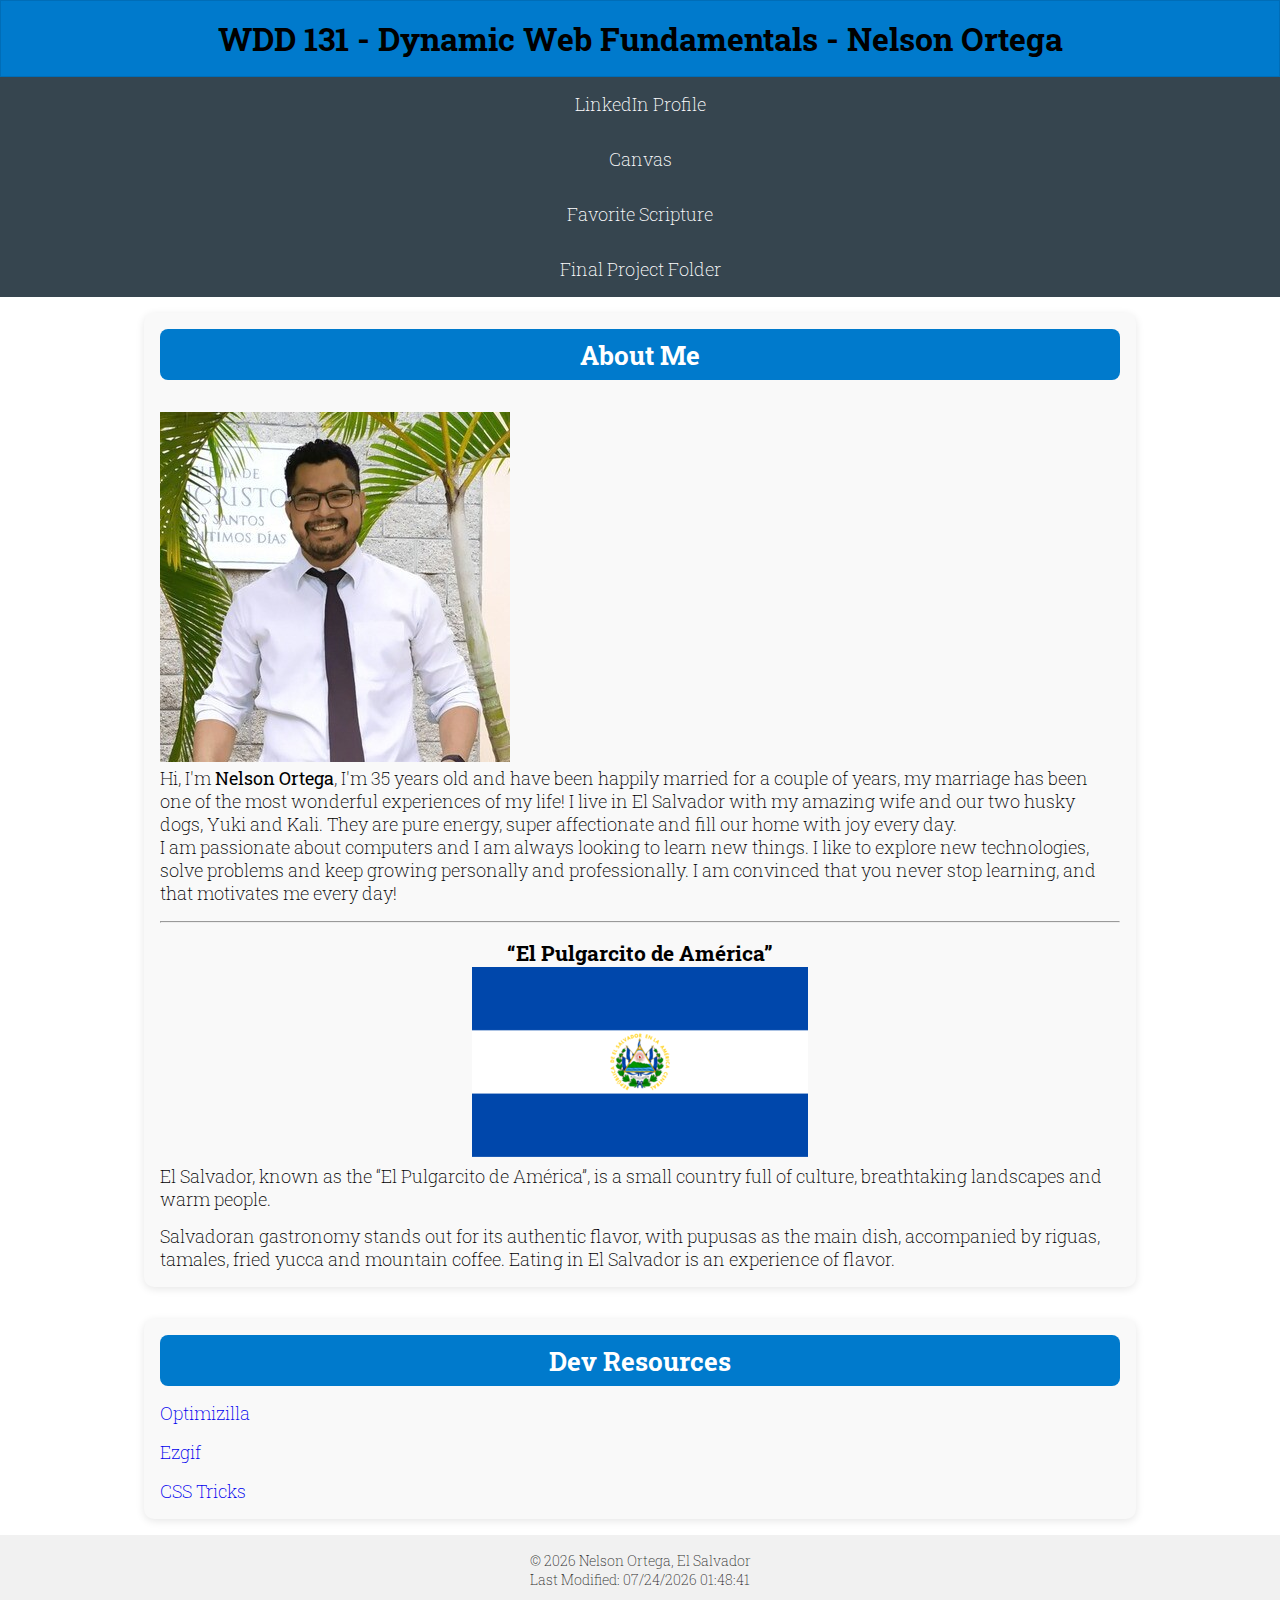
<file: index.html>
<!DOCTYPE html>
<html lang="en">

<head>
    <meta charset="UTF-8">
    <meta name="viewport" content="width=device-width, initial-scale=1.0">
    <meta name="description"
        content="WDD 131 - Dynamic Web Fundamentals by Nelson Ortega. Learn modern web development basics including HTML, CSS, and JavaScript with a practical approach at BYU–Idaho.">
    <meta name="keywords" content="HTML, CSS, WEB, WDD131" />
    <meta name="author" content="Nelson Ortega">
    <title>WDD 131 - Dynamic Web Fundamentals - Nelson Ortega</title>
    <link rel="preconnect" href="https://fonts.googleapis.com">
    <link rel="preconnect" href="https://fonts.gstatic.com" crossorigin>
    <link href="https://fonts.googleapis.com/css2?family=Roboto+Slab:wght@100..900&display=swap" rel="stylesheet">
    <link rel="stylesheet" href="styles/base.css">
</head>

<body>
    <header>
        <h1>WDD 131 - Dynamic Web Fundamentals - Nelson Ortega</h1>
        <nav>
            <ul>
                <li><a href="https://www.linkedin.com/in/drnodev/" target="_blank">LinkedIn Profile</a></li>
                <li><a href="https://byupw.instructure.com/" target="_blank">Canvas</a></li>
                <li><a href="https://www.churchofjesuschrist.org/study/scriptures/ot/isa/53?lang=eng&id=p5#p5"
                        target="_blank">Favorite Scripture</a></li>
                <li><a href="#">Final Project Folder</a></li>
            </ul>
        </nav>
    </header>

    <main>
        <section class="card about">
            <h2>About Me</h2>
            <div class="me">
                <div class="d2">
                    <img src="images/me.jpg" alt="SV FLAG" height="350" width="350">
                    <div>
                        <p>Hi, I'm <strong>Nelson Ortega</strong>, I'm 35 years old and have been happily married for a couple
                            of years, my marriage has been one of the most wonderful experiences of my life! I live in El
                            Salvador with my amazing wife and our two husky dogs, Yuki and Kali. They are pure energy, super
                            affectionate and fill our home with joy every day.</p>
        
                            <p>I am passionate about computers and I am always looking to learn new things. I like to explore new
                                technologies, solve problems and keep growing personally and professionally. I am convinced that you
                                never stop learning, and that motivates me every day!</p>
                    </div>
                </div>
            </div>
            <hr>
            <div class="flag">
                <h3>“El Pulgarcito de América”</h3>
                <div class="r2">
                    <img src="images/svflag.png" alt="BLUE" width="336" height="190">
                    <div class="card-content">
                        <p>El Salvador, known as the “El Pulgarcito de América”, is a small country full of culture,
                            breathtaking landscapes and warm people.</p>
                            <p>Salvadoran gastronomy stands out for its authentic flavor, with pupusas as the main dish, accompanied by riguas, tamales, fried yucca and mountain coffee. Eating in El Salvador is an experience of flavor.</p>
                    </div>
                </div>

            </div>
        </section>

        <section class="card dev">
            <h2>Dev Resources</h2>
            <ul>
                <li><a href="https://imagecompressor.com/">Optimizilla</a></li>
                <li><a href="https://ezgif.com/">Ezgif</a></li>
                <li><a href="https://css-tricks.com/">CSS Tricks</a></li>
            </ul>
        </section>
    </main>

    <footer>
        <p>
            &copy; <span id="currentyear"></span> Nelson Ortega, El Salvador
        </p>
        <p id="lastModified"></p>
    </footer>
    <script defer src="scripts/getdates.js"></script>
</body>

</html>
</file>
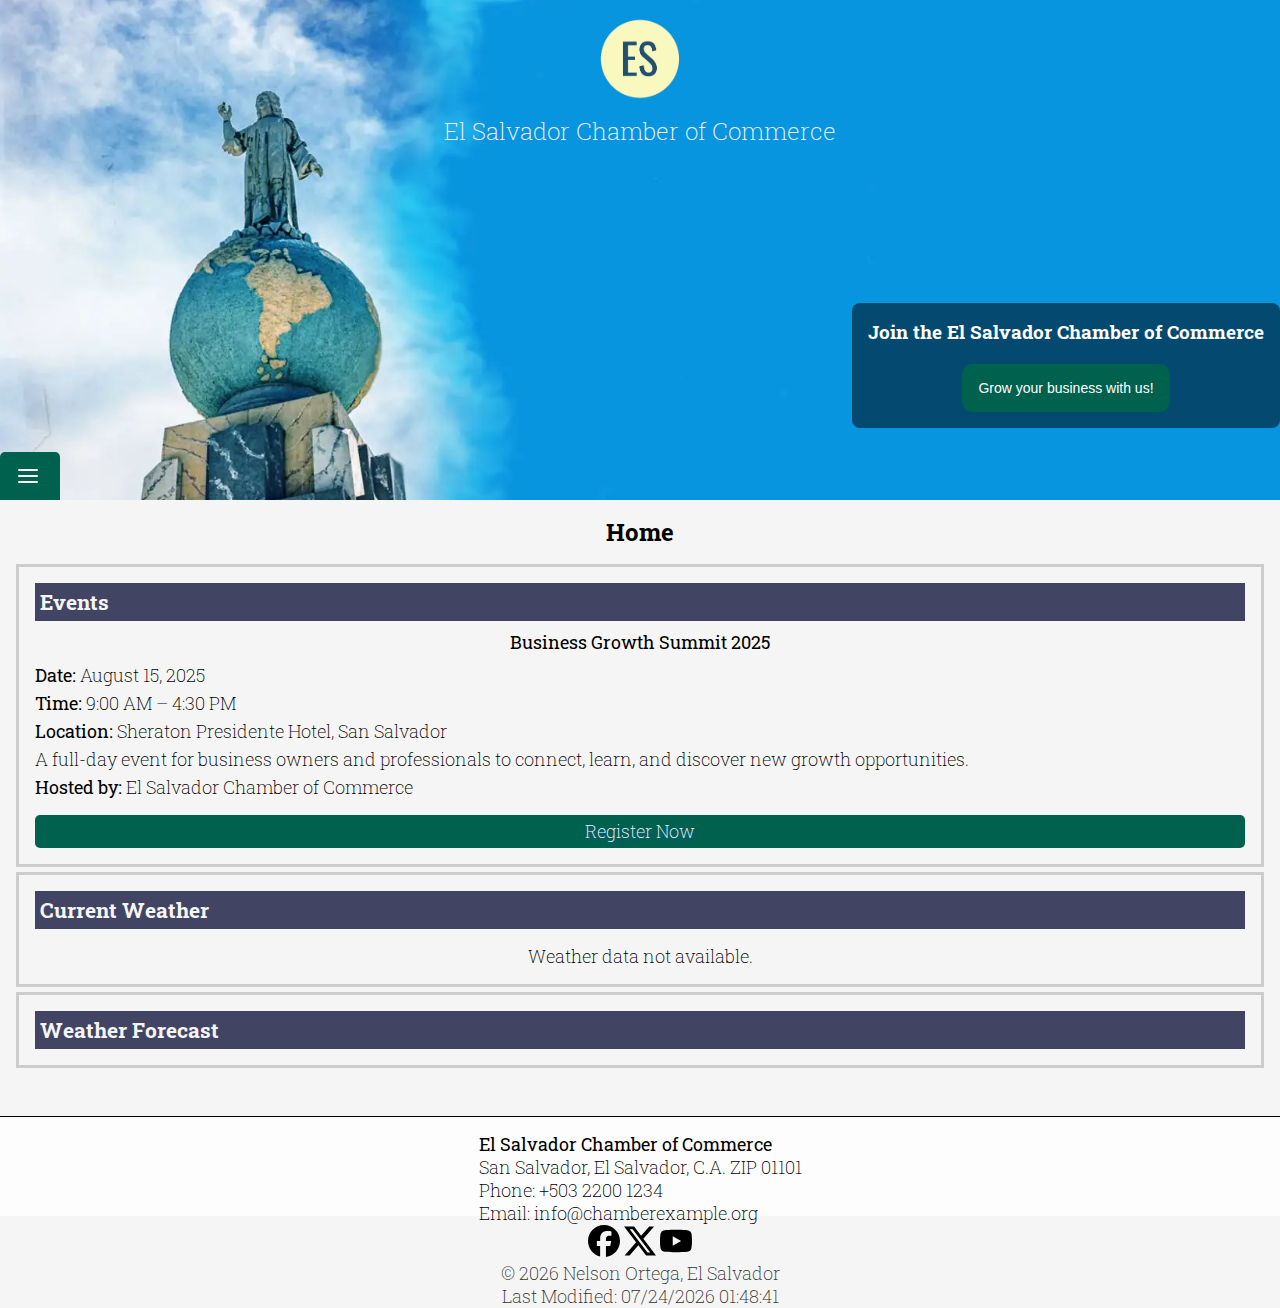
<file: chamber/index.html>
<!DOCTYPE html>
<html lang="en">
<head>
    <meta charset="UTF-8">
    <meta name="viewport" content="width=device-width, initial-scale=1.0">
    <meta name="description"    content="WDD 231: Web Frontend Development I  by Nelson Ortega. Learn modern web development basics including HTML, CSS, and JavaScript with a practical approach at BYU–Idaho.">
    <meta name="keywords"       content="HTML, CSS, WEB, WDD231" >
    <meta name="author"         content="Nelson Ortega">
    
    <meta property="og:title" content="Chamber Directory Pag" >
    <meta property="og:description" content="Chamber Directory Pag : This page provides a list of local business and other organizations that belong to the chamber of commerce." >
    <meta property="og:image" content="https://drnodev.github.io/wdd231/chamber/images/favicon/android-chrome-512x512.png" >
    <meta property="og:url" content="https://drnodev.github.io/wdd231/chamber/directory.html" >
    <meta property="og:type" content="website" >
    
    <title>Chamber Directory Page</title>
    <link rel="apple-touch-icon" sizes="180x180" href="./images/favicon/apple-touch-icon.png">
    <link rel="icon" type="image/png" sizes="32x32" href="./images/favicon/favicon-32x32.png">
    <link rel="icon" type="image/png" sizes="16x16" href="./images/favicon/favicon-16x16.png">

    <link rel="preconnect" href="https://fonts.googleapis.com">
    <link rel="preconnect" href="https://fonts.gstatic.com" crossorigin>
    <link href="https://fonts.googleapis.com/css2?family=Roboto+Slab:wght@100..900&display=swap" rel="stylesheet">

    <link rel="stylesheet" href="styles/base.css">
    <link rel="stylesheet" href="styles/large.css">
</head>
<body>
    <header class="hero">
       <div class="header-wrapper">
            <div class="logo">
                <img src="images/logo.png" width="100" alt="Chamber Logo">
            </div>
            <div class="site-brand-sm">
                El Salvador Chamber of Commerce
            </div>
            <div class="nav-container">
                <button type="button" id="menu" aria-labelledby="menu" aria-label="menu">
                    <svg viewBox="0 0 24 24" width="24" height="24" stroke="currentColor" stroke-width="2" fill="none"
                        stroke-linecap="round" stroke-linejoin="round">
                        <line x1="3" y1="12" x2="21" y2="12"></line>
                        <line x1="3" y1="6" x2="21" y2="6"></line>
                        <line x1="3" y1="18" x2="21" y2="18"></line>
                    </svg>
                </button>
            </div>
        </div>
        <div class="site-brand-lg">
            El Salvador Chamber of Commerce
        </div>
        <nav>
            <ul class="navigation">
                <li class="active"><a href="./index.html">Home</a></li>
                <li><a href="./discover.html">Discover</a></li>
                <li ><a href="./directory.html">Business Directory</a></li>
                <li><a href="./join.html">Join</a></li>
            </ul>
        </nav>
        <div class="hero-call">
            <h1>Join the El Salvador Chamber of Commerce</h1>
            <div>
                <button class="bt-call-action">Grow your business with us!</button>
            </div>
        </div>
    </header>

    <main>
        <h1>Home</h1>
        <div class="content">
          <div class="events box">
             <h3>Events</h3> 
                <strong>Business Growth Summit 2025</strong>
                <p><strong>Date:</strong> August 15, 2025</p>
                <p><strong>Time:</strong> 9:00 AM – 4:30 PM</p>
                <p><strong>Location:</strong> Sheraton Presidente Hotel, San Salvador</p>
                <p> A full-day event for business owners and professionals to connect, learn, and discover new growth opportunities.</p>
                <p><strong>Hosted by:</strong> El Salvador Chamber of Commerce</p>
                <a href="#" class="btn-register">Register Now</a>
          </div>
          <div class="weather box">
             <h3>Current Weather</h3>
             <div id="weather"></div>
          </div>
          <div class="forecast box">
             <h3>Weather Forecast</h3>
             <div id="forecast">

             </div>
          </div>
     </div>
     <div class="content">
        <div id="spotlight-members"></div>
     </div>
    </main>
     <footer>
        <div>
            <strong>El Salvador Chamber of Commerce</strong>
            <br>
            San Salvador, El Salvador, C.A. ZIP 01101<br>
            Phone: +503 2200 1234<br>
            Email: info@chamberexample.org
            <br>
        </div>
        <div class="social">
            <svg role="img" viewBox="0 0 24 24" xmlns="http://www.w3.org/2000/svg"><title>Facebook</title><path d="M9.101 23.691v-7.98H6.627v-3.667h2.474v-1.58c0-4.085 1.848-5.978 5.858-5.978.401 0 .955.042 1.468.103a8.68 8.68 0 0 1 1.141.195v3.325a8.623 8.623 0 0 0-.653-.036 26.805 26.805 0 0 0-.733-.009c-.707 0-1.259.096-1.675.309a1.686 1.686 0 0 0-.679.622c-.258.42-.374.995-.374 1.752v1.297h3.919l-.386 2.103-.287 1.564h-3.246v8.245C19.396 23.238 24 18.179 24 12.044c0-6.627-5.373-12-12-12s-12 5.373-12 12c0 5.628 3.874 10.35 9.101 11.647Z"/></svg>
            <svg role="img" viewBox="0 0 24 24" xmlns="http://www.w3.org/2000/svg"><title>X</title><path d="M18.901 1.153h3.68l-8.04 9.19L24 22.846h-7.406l-5.8-7.584-6.638 7.584H.474l8.6-9.83L0 1.154h7.594l5.243 6.932ZM17.61 20.644h2.039L6.486 3.24H4.298Z"/></svg>
            <svg role="img" viewBox="0 0 24 24" xmlns="http://www.w3.org/2000/svg"><title>YouTube</title><path d="M23.498 6.186a3.016 3.016 0 0 0-2.122-2.136C19.505 3.545 12 3.545 12 3.545s-7.505 0-9.377.505A3.017 3.017 0 0 0 .502 6.186C0 8.07 0 12 0 12s0 3.93.502 5.814a3.016 3.016 0 0 0 2.122 2.136c1.871.505 9.376.505 9.376.505s7.505 0 9.377-.505a3.015 3.015 0 0 0 2.122-2.136C24 15.93 24 12 24 12s0-3.93-.502-5.814zM9.545 15.568V8.432L15.818 12l-6.273 3.568z"/></svg>
        </div>
        <div class="site-info">
            <div>&copy; <span id="currentyear"></span> Nelson Ortega, El Salvador</div>
            <div id="lastModified"></div>
        </div>
    </footer>
    
    <script src="scripts/main.js" type="module" ></script>
</body>
</html>
</file>
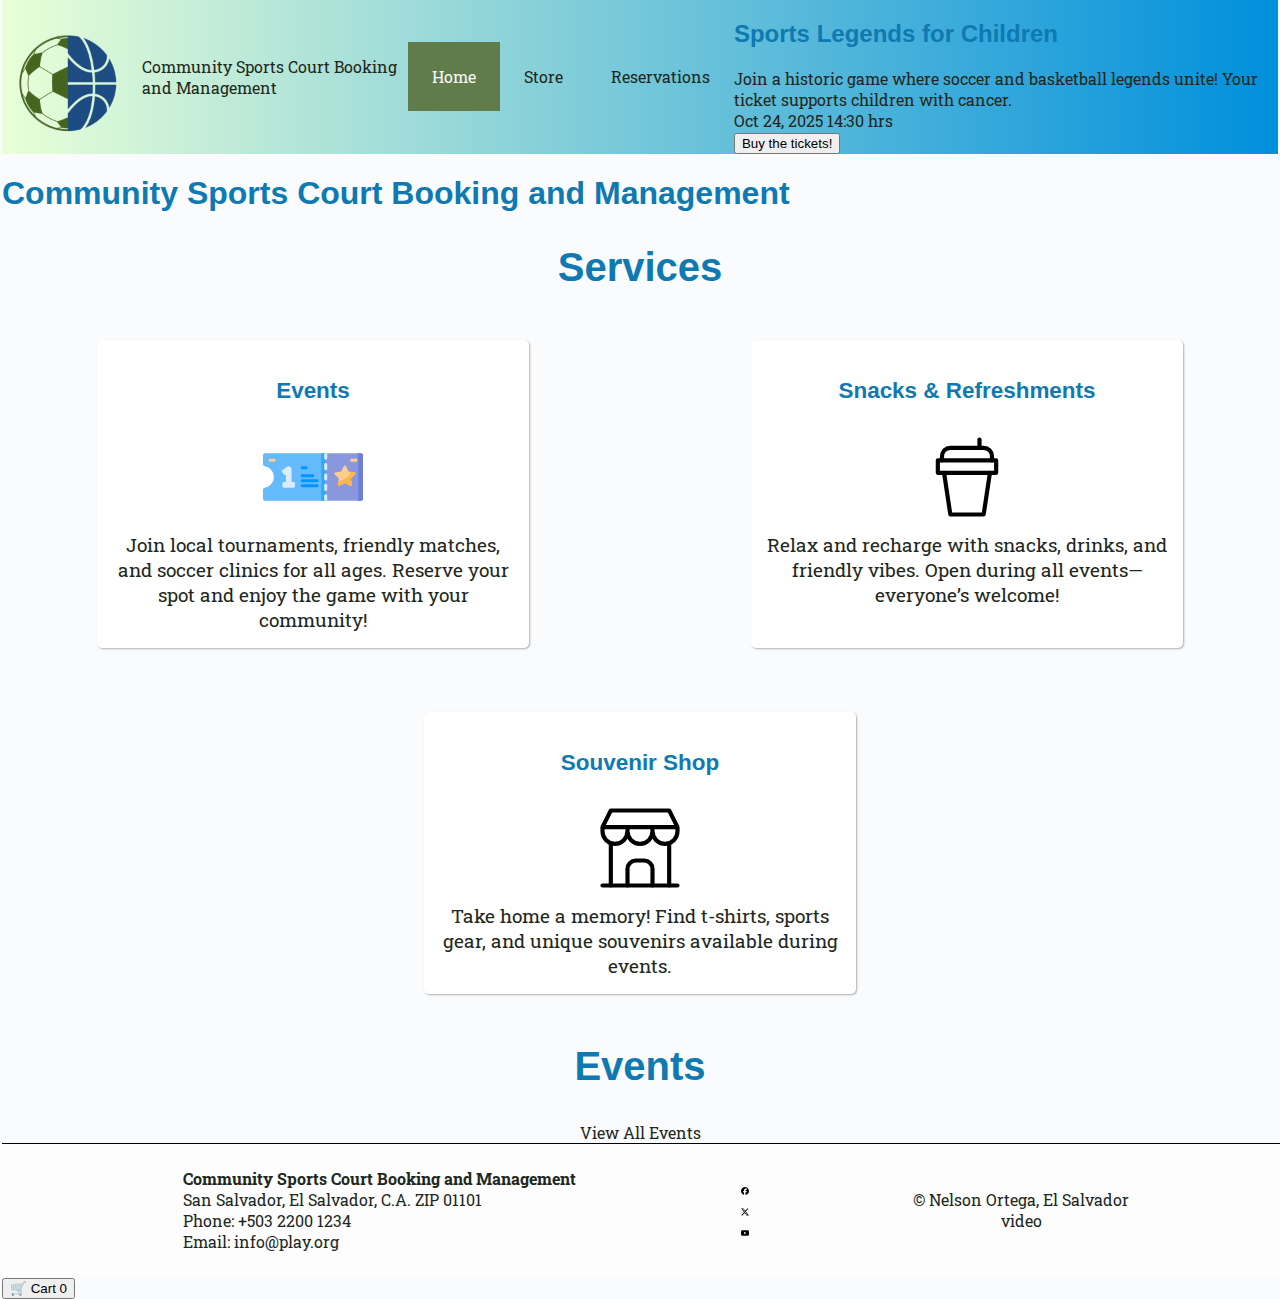
<file: project/index.html>
<!DOCTYPE html>
<html lang="en">

<head>
    <meta charset="UTF-8">
    <meta name="viewport"   content="width=device-width, initial-scale=1.0">
    <meta name="description" content="Community Sports Court Booking and Management, ">
    <meta name="keywords"   content="Community Sports Court Booking and Management, sports">
    <meta name="author"     content="Nelson Ortega">

    <meta property="og:title"   content="Community Sports Court Booking and Management">
    <meta property="og:description" content="Community Sports Court Booking and Management : ">
    <meta property="og:image"   content="https://drnodev.github.io/wdd231/project/images/favicon/android-chrome-512x512.png">
    <meta property="og:url"     content="https://drnodev.github.io/wdd231/project/index.html">
    <meta property="og:type"    content="website">
    <title>Community Sports Court Booking and Management</title>
    <link rel="icon" type="image/png" sizes="32x32" href="./images/favicon/favicon-32x32.png">
    <link rel="icon" type="image/png" sizes="16x16" href="./images/favicon/favicon-16x16.png">
    <link rel="apple-touch-icon" sizes="180x180" href="./images/favicon/apple-touch-icon.png">

    <link rel="preconnect" href="https://fonts.googleapis.com">
    <link rel="preconnect" href="https://fonts.gstatic.com" crossorigin>
    <link href="https://fonts.googleapis.com/css2?family=Roboto+Slab:wght@100..900&display=swap" rel="stylesheet">

    <link rel="stylesheet" href="styles/base.css">
    <link rel="stylesheet" href="styles/medium.css">
    <link rel="stylesheet" href="styles/large.css">
</head>

<body>
    <header class="hero">
        <div class="header-wrapper">
            <div class="logo">
                <img src="images/logo.webp" width="100" alt="Community Sports Court Booking and Management Logo">
            </div>
            <div class="site-brand-sm">

            </div>
            <div class="nav-container">
                <button type="button" id="menu" aria-labelledby="menu" aria-label="menu">
                    <svg viewBox="0 0 24 24" width="24" height="24" stroke="currentColor" stroke-width="2" fill="none"
                        stroke-linecap="round" stroke-linejoin="round">
                        <line x1="3" y1="12" x2="21" y2="12"></line>
                        <line x1="3" y1="6" x2="21" y2="6"></line>
                        <line x1="3" y1="18" x2="21" y2="18"></line>
                    </svg>
                </button>
            </div>
        </div>
        <div class="site-brand-lg">
            Community Sports Court Booking and Management
        </div>
        <nav>
            <ul class="navigation">
                <li class="active"><a href="./index.html">Home</a></li>
                <li><a href="./store.html">Store</a></li>
                <li><a href="./reservations.html">Reservations</a></li>
            </ul>
        </nav>
        <div class="hero-call">
            <h2>Sports Legends for Children</h2>
            <div>
                Join a historic game where soccer and basketball legends unite! Your ticket supports children with
                cancer.
                <br>
                Oct 24, 2025 14:30 hrs
            </div>
            <div>
                <button class="bt-call-action" id="btn-main-event">Buy the tickets!</button>
            </div>
        </div>
    </header>

    <main>
        <h1>Community Sports Court Booking and Management</h1>
        <section id="service" class="section service">
            <h2>Services</h2>
            <div>
                <div class="service-card">
                    <a href="#event-adds" target="_self">
                        <h3>Events</h3>
                        <img loading="lazy" src="images/services/events.svg" height="100" alt="school" />
                        <div>Join local tournaments, friendly matches, and soccer clinics for all ages. Reserve your spot and enjoy the game with your community!</div>
                    </a>
                </div>
                <div class="service-card">
                    <a href="food.html" target="_self">
                        <h3>Snacks & Refreshments</h3>
                        <img loading="lazy" src="images/services/food.svg" height="100" alt="school" />
                        <div>Relax and recharge with snacks, drinks, and friendly vibes. Open during all events—everyone’s welcome!</div>
                    </a>
                </div>
                <div class="service-card">
                    <a href="store.html" target="_self">

                        <h3>Souvenir Shop</h3>
                        <img loading="lazy" src="images/services/shop.svg" height="100" alt="school" />
                        <div>Take home a memory! Find t-shirts, sports gear, and unique souvenirs available during events.</div>
                    </a>
                </div>
            </div>
        </section>
        <section class="section events">
            <h2>Events</h2>
            <div class="event-adds" id="event-adds">
            </div>
            <div class="see-more-action">
                <a href="./events.html">View All Events</a>
            </div>
        </section>

    </main>
    <footer>
        <div>
            <strong>Community Sports Court Booking and Management</strong>
            <br>
            San Salvador, El Salvador, C.A. ZIP 01101<br>
            Phone: +503 2200 1234<br>
            Email: info@play.org
            <br>
        </div>
        <div class="social">
            <svg role="img" viewBox="0 0 24 24" xmlns="http://www.w3.org/2000/svg">
                <title>Facebook</title>
                <path
                    d="M9.101 23.691v-7.98H6.627v-3.667h2.474v-1.58c0-4.085 1.848-5.978 5.858-5.978.401 0 .955.042 1.468.103a8.68 8.68 0 0 1 1.141.195v3.325a8.623 8.623 0 0 0-.653-.036 26.805 26.805 0 0 0-.733-.009c-.707 0-1.259.096-1.675.309a1.686 1.686 0 0 0-.679.622c-.258.42-.374.995-.374 1.752v1.297h3.919l-.386 2.103-.287 1.564h-3.246v8.245C19.396 23.238 24 18.179 24 12.044c0-6.627-5.373-12-12-12s-12 5.373-12 12c0 5.628 3.874 10.35 9.101 11.647Z" />
            </svg>
            <svg role="img" viewBox="0 0 24 24" xmlns="http://www.w3.org/2000/svg">
                <title>X</title>
                <path
                    d="M18.901 1.153h3.68l-8.04 9.19L24 22.846h-7.406l-5.8-7.584-6.638 7.584H.474l8.6-9.83L0 1.154h7.594l5.243 6.932ZM17.61 20.644h2.039L6.486 3.24H4.298Z" />
            </svg>
            <svg role="img" viewBox="0 0 24 24" xmlns="http://www.w3.org/2000/svg">
                <title>YouTube</title>
                <path
                    d="M23.498 6.186a3.016 3.016 0 0 0-2.122-2.136C19.505 3.545 12 3.545 12 3.545s-7.505 0-9.377.505A3.017 3.017 0 0 0 .502 6.186C0 8.07 0 12 0 12s0 3.93.502 5.814a3.016 3.016 0 0 0 2.122 2.136c1.871.505 9.376.505 9.376.505s7.505 0 9.377-.505a3.015 3.015 0 0 0 2.122-2.136C24 15.93 24 12 24 12s0-3.93-.502-5.814zM9.545 15.568V8.432L15.818 12l-6.273 3.568z" />
            </svg>
        </div>
        <div class="site-info">
            <div>&copy; <span id="currentyear"></span> Nelson Ortega, El Salvador</div>
            <div id="lastModified"></div>
            <a href="https://youtu.be/BJNoQXq1AZw" target="_blank">video</a>
        </div>
    </footer>
    <button id="floatingCart" aria-label="Open cart">
        🛒 Cart
        <span id="cartCount">0</span>
    </button>
    <dialog id="cartDialog">
        <h2>Your Cart</h2>
        <div id="cart"></div>
        <menu>
            <button id="closeCart">Close</button>
        </menu>
    </dialog>
    <script src="scripts/main.js" type="module"></script>
</body>

</html>
</file>
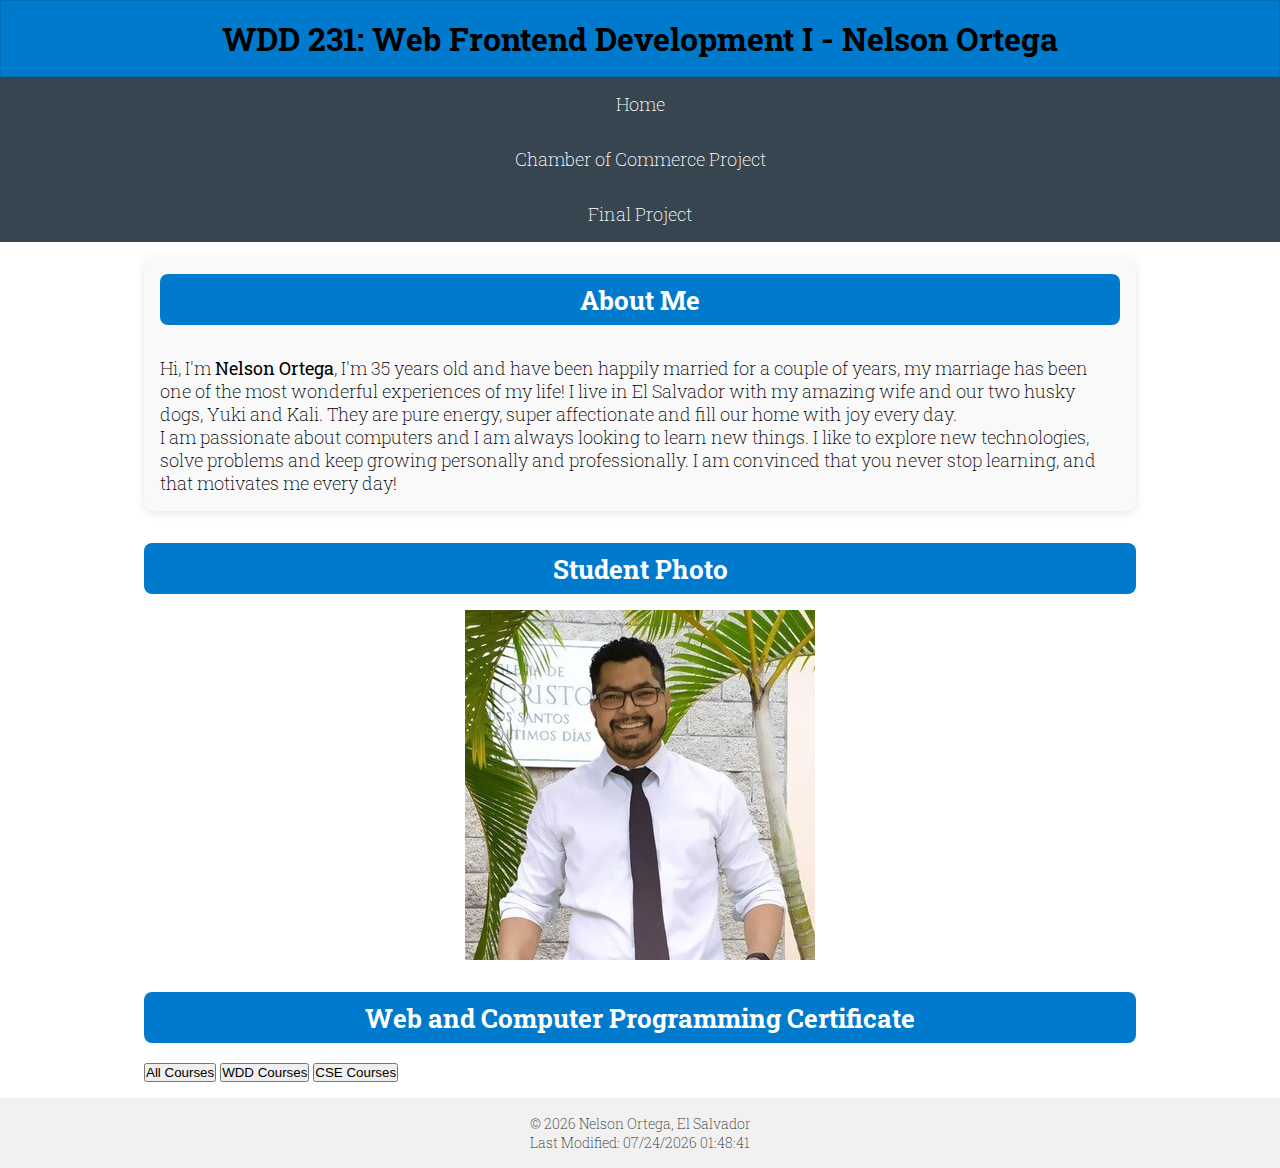
<file: chamber.html>
<!DOCTYPE html>
<html lang="en">

<head>
    <meta charset="UTF-8">
    <meta name="viewport" content="width=device-width, initial-scale=1.0">
    <meta name="description"
        content="WDD 231: Web Frontend Development I  by Nelson Ortega. Learn modern web development basics including HTML, CSS, and JavaScript with a practical approach at BYU–Idaho.">
    <meta name="keywords" content="HTML, CSS, WEB, WDD231" />
    <meta name="author" content="Nelson Ortega">
    <title>WDD 231: Web Frontend Development I - Nelson Ortega</title>
    <link rel="preconnect" href="https://fonts.googleapis.com">
    <link rel="preconnect" href="https://fonts.gstatic.com" crossorigin>
    <link href="https://fonts.googleapis.com/css2?family=Roboto+Slab:wght@100..900&display=swap" rel="stylesheet">
    <link rel="stylesheet" href="styles/base.css">
</head>

<body>
    <header>
        <h1>WDD 231: Web Frontend Development I - Nelson Ortega</h1>
        <nav>
            <ul>
                <li><a href="index.html" >Home</a></li>
                <li><a href="chamber.html" >Chamber of Commerce Project</a></li>
                <li><a href="final.html" >Final Project</a></li>
            </ul>
        </nav>
    </header>

    <main>
        <section class="card about">
            <h2>About Me</h2>
            <div class="me">
                <div class="d2">
                    
                    <div>
                        <p>Hi, I'm <strong>Nelson Ortega</strong>, I'm 35 years old and have been happily married for a couple
                            of years, my marriage has been one of the most wonderful experiences of my life! I live in El
                            Salvador with my amazing wife and our two husky dogs, Yuki and Kali. They are pure energy, super
                            affectionate and fill our home with joy every day.</p>
        
                            <p>I am passionate about computers and I am always looking to learn new things. I like to explore new
                                technologies, solve problems and keep growing personally and professionally. I am convinced that you
                                never stop learning, and that motivates me every day!</p>
                    </div>
                </div>
            </div>
        </section>

        <section>
                <h2>Student Photo</h2>
                <div class="r2">
                    <img src="images/me.jpg" alt="SV FLAG" height="350" width="350">
                </div>
        </section>

        <section class="dev">
            <h2>Web and Computer Programming Certificate</h2>
            <div id="information"></div>
            <div id="filters">
                <button id="all" >All Courses</button>
                <button id="wdd" >WDD Courses</button>
                <button id="cse" >CSE Courses</button>
            </div>
            <div id="result">
            </div>
        </section>
    </main>

    <footer>
        <p>
            &copy; <span id="currentyear"></span> Nelson Ortega, El Salvador
        </p>
        <p id="lastModified"></p>
    </footer>
    <script defer src="scripts/getdates.js"></script>
</body>

</html>
</file>
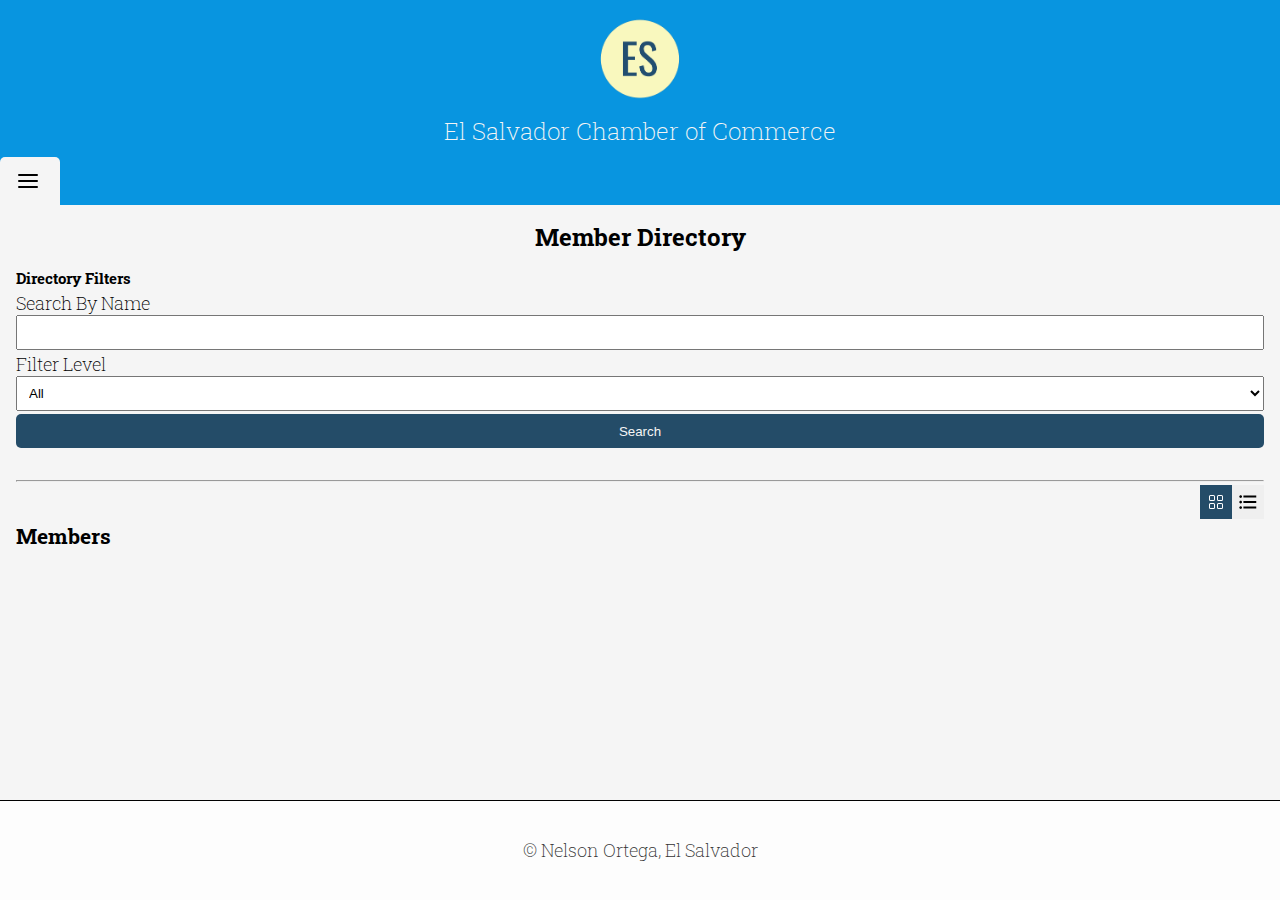
<file: chamber/directory.html>
<!DOCTYPE html>
<html lang="en">
<head>
    <meta charset="UTF-8">
    <meta name="viewport" content="width=device-width, initial-scale=1.0">
    <meta name="description"    content="WDD 231: Web Frontend Development I  by Nelson Ortega. Learn modern web development basics including HTML, CSS, and JavaScript with a practical approach at BYU–Idaho.">
    <meta name="keywords"       content="HTML, CSS, WEB, WDD231" >
    <meta name="author"         content="Nelson Ortega">
    
    <meta property="og:title" content="Chamber Directory Pag" >
    <meta property="og:description" content="Chamber Directory Pag : This page provides a list of local business and other organizations that belong to the chamber of commerce." >
    <meta property="og:image" content="https://drnodev.github.io/wdd231/chamber/images/favicon/android-chrome-512x512.png" >
    <meta property="og:url" content="https://drnodev.github.io/wdd231/chamber/directory.html" >
    <meta property="og:type" content="website" >
    
    <title>Chamber Directory Page</title>
    <link rel="apple-touch-icon" sizes="180x180" href="./images/favicon/apple-touch-icon.png">
    <link rel="icon" type="image/png" sizes="32x32" href="./images/favicon/favicon-32x32.png">
    <link rel="icon" type="image/png" sizes="16x16" href="./images/favicon/favicon-16x16.png">
    <link rel="manifest" href="./images/favicon/site.webmanifest">

    <link rel="preconnect" href="https://fonts.googleapis.com">
    <link rel="preconnect" href="https://fonts.gstatic.com" crossorigin>
    <link href="https://fonts.googleapis.com/css2?family=Roboto+Slab:wght@100..900&display=swap" rel="stylesheet">

    <link rel="stylesheet" href="styles/base.css">
    <link rel="stylesheet" href="styles/large.css">
</head>
<body>
    <header>
        <div class="header-wrapper">
            <div class="logo">
                <img src="images/logo.png" width="100" alt="Logo">
            </div>
            <div class="site-brand-sm">
                El Salvador Chamber of Commerce
            </div>
            <div class="nav-container">
                <button type="button" id="menu" aria-labelledby="menu">
                    <svg viewBox="0 0 24 24" width="24" height="24" stroke="currentColor" stroke-width="2" fill="none"
                        stroke-linecap="round" stroke-linejoin="round">
                        <line x1="3" y1="12" x2="21" y2="12"></line>
                        <line x1="3" y1="6" x2="21" y2="6"></line>
                        <line x1="3" y1="18" x2="21" y2="18"></line>
                    </svg>
                </button>
            </div>
        </div>
        <div class="site-brand-lg">
            El Salvador Chamber of Commerce
        </div>
        <nav>
            <ul class="navigation">
                <li><a class="active" href="#">Home</a></li>
                <li><a href="#">Discover</a></li>
                <li><a href="#">Business Directory</a></li>
                <li><a href="#">Join</a></li>
            </ul>
        </nav>
    </header>
    <main>
        <h1>Member Directory</h1>
        <section class="section-search">
            <h5>Directory Filters</h5>
            <div>
                <label for="search">Search By Name</label>
                <input type="text" id="search">
            </div>
            <div>
                <label for="member-level">Filter Level</label>
                <select id="member-level">
                    <option>All</option>
                    <option value="1">Member</option>
                    <option value="2">Silver</option>
                    <option value="3">Gold</option>
                </select>
            </div>
            <div>
                <button type="button">Search</button>
            </div>
        </section>
        <section class="section-result">
            <hr>
            <div class="view-result-change">
                <button type="button" id="v-grid" aria-label="Grid" class="active"><svg xmlns="http://www.w3.org/2000/svg" width="16" height="16" fill="currentColor" class="bi bi-grid" viewBox="0 0 16 16">  <path d="M1 2.5A1.5 1.5 0 0 1 2.5 1h3A1.5 1.5 0 0 1 7 2.5v3A1.5 1.5 0 0 1 5.5 7h-3A1.5 1.5 0 0 1 1 5.5v-3zM2.5 2a.5.5 0 0 0-.5.5v3a.5.5 0 0 0 .5.5h3a.5.5 0 0 0 .5-.5v-3a.5.5 0 0 0-.5-.5h-3zm6.5.5A1.5 1.5 0 0 1 10.5 1h3A1.5 1.5 0 0 1 15 2.5v3A1.5 1.5 0 0 1 13.5 7h-3A1.5 1.5 0 0 1 9 5.5v-3zm1.5-.5a.5.5 0 0 0-.5.5v3a.5.5 0 0 0 .5.5h3a.5.5 0 0 0 .5-.5v-3a.5.5 0 0 0-.5-.5h-3zM1 10.5A1.5 1.5 0 0 1 2.5 9h3A1.5 1.5 0 0 1 7 10.5v3A1.5 1.5 0 0 1 5.5 15h-3A1.5 1.5 0 0 1 1 13.5v-3zm1.5-.5a.5.5 0 0 0-.5.5v3a.5.5 0 0 0 .5.5h3a.5.5 0 0 0 .5-.5v-3a.5.5 0 0 0-.5-.5h-3zm6.5.5A1.5 1.5 0 0 1 10.5 9h3a1.5 1.5 0 0 1 1.5 1.5v3a1.5 1.5 0 0 1-1.5 1.5h-3A1.5 1.5 0 0 1 9 13.5v-3zm1.5-.5a.5.5 0 0 0-.5.5v3a.5.5 0 0 0 .5.5h3a.5.5 0 0 0 .5-.5v-3a.5.5 0 0 0-.5-.5h-3z"/></svg></button>
                <button type="button" id="v-list" aria-label="List"><svg xmlns="http://www.w3.org/2000/svg" height="24" viewBox="0 0 24 24" width="24"><path d="M0 0h24v24H0V0z" fill="none"/><path d="M4 10.5c-.83 0-1.5.67-1.5 1.5s.67 1.5 1.5 1.5 1.5-.67 1.5-1.5-.67-1.5-1.5-1.5zm0-6c-.83 0-1.5.67-1.5 1.5S3.17 7.5 4 7.5 5.5 6.83 5.5 6 4.83 4.5 4 4.5zm0 12c-.83 0-1.5.68-1.5 1.5s.68 1.5 1.5 1.5 1.5-.68 1.5-1.5-.67-1.5-1.5-1.5zM7 19h14v-2H7v2zm0-6h14v-2H7v2zm0-8v2h14V5H7z"/></svg></button>
            </div>
            <h3>Members</h3>
            <div id="data-result" class="grid">
                
            </div>
        </section>
    </main>
     <footer>
        <div class="site-info">
            <div>&copy; <span id="currentyear"></span> Nelson Ortega, El Salvador</div>
            <div id="lastModified"></div>
        </div>
    </footer>
    <script defer src="scripts/main.js"></script>
</body>
</html>
</file>
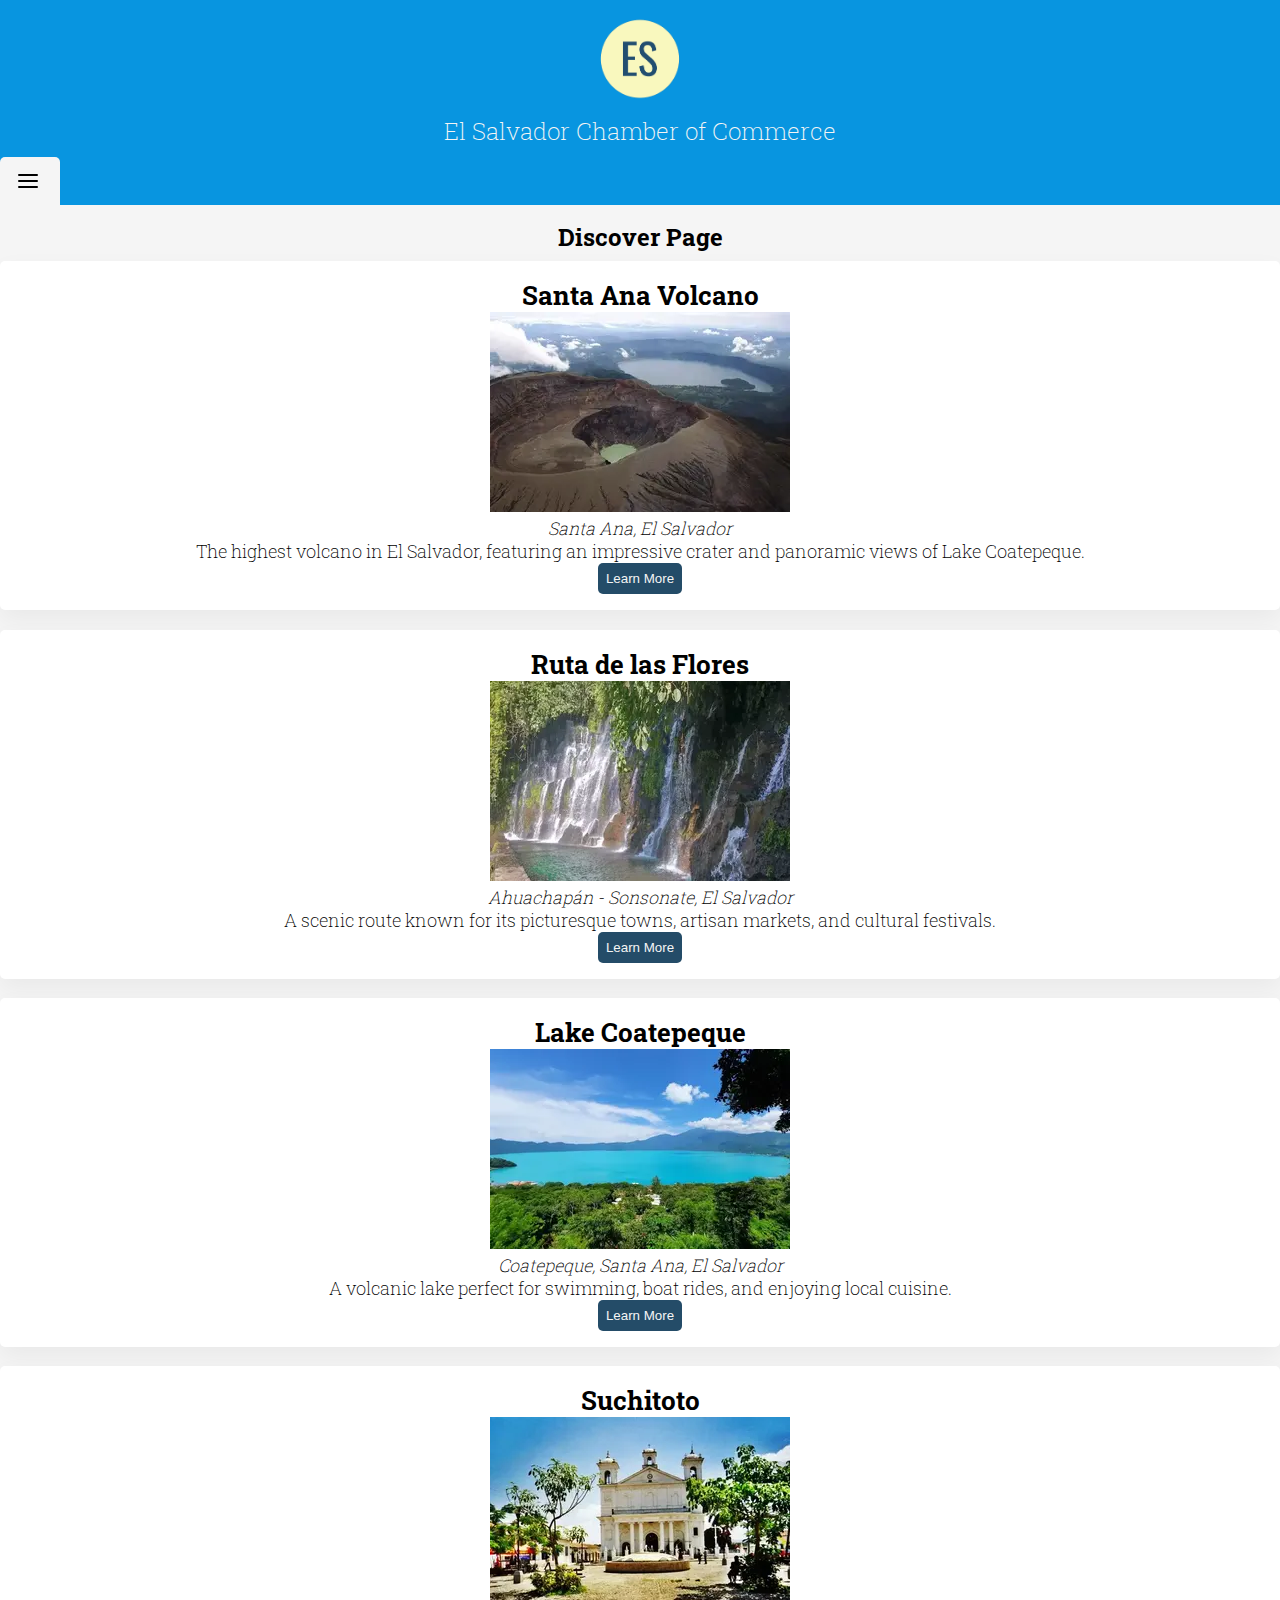
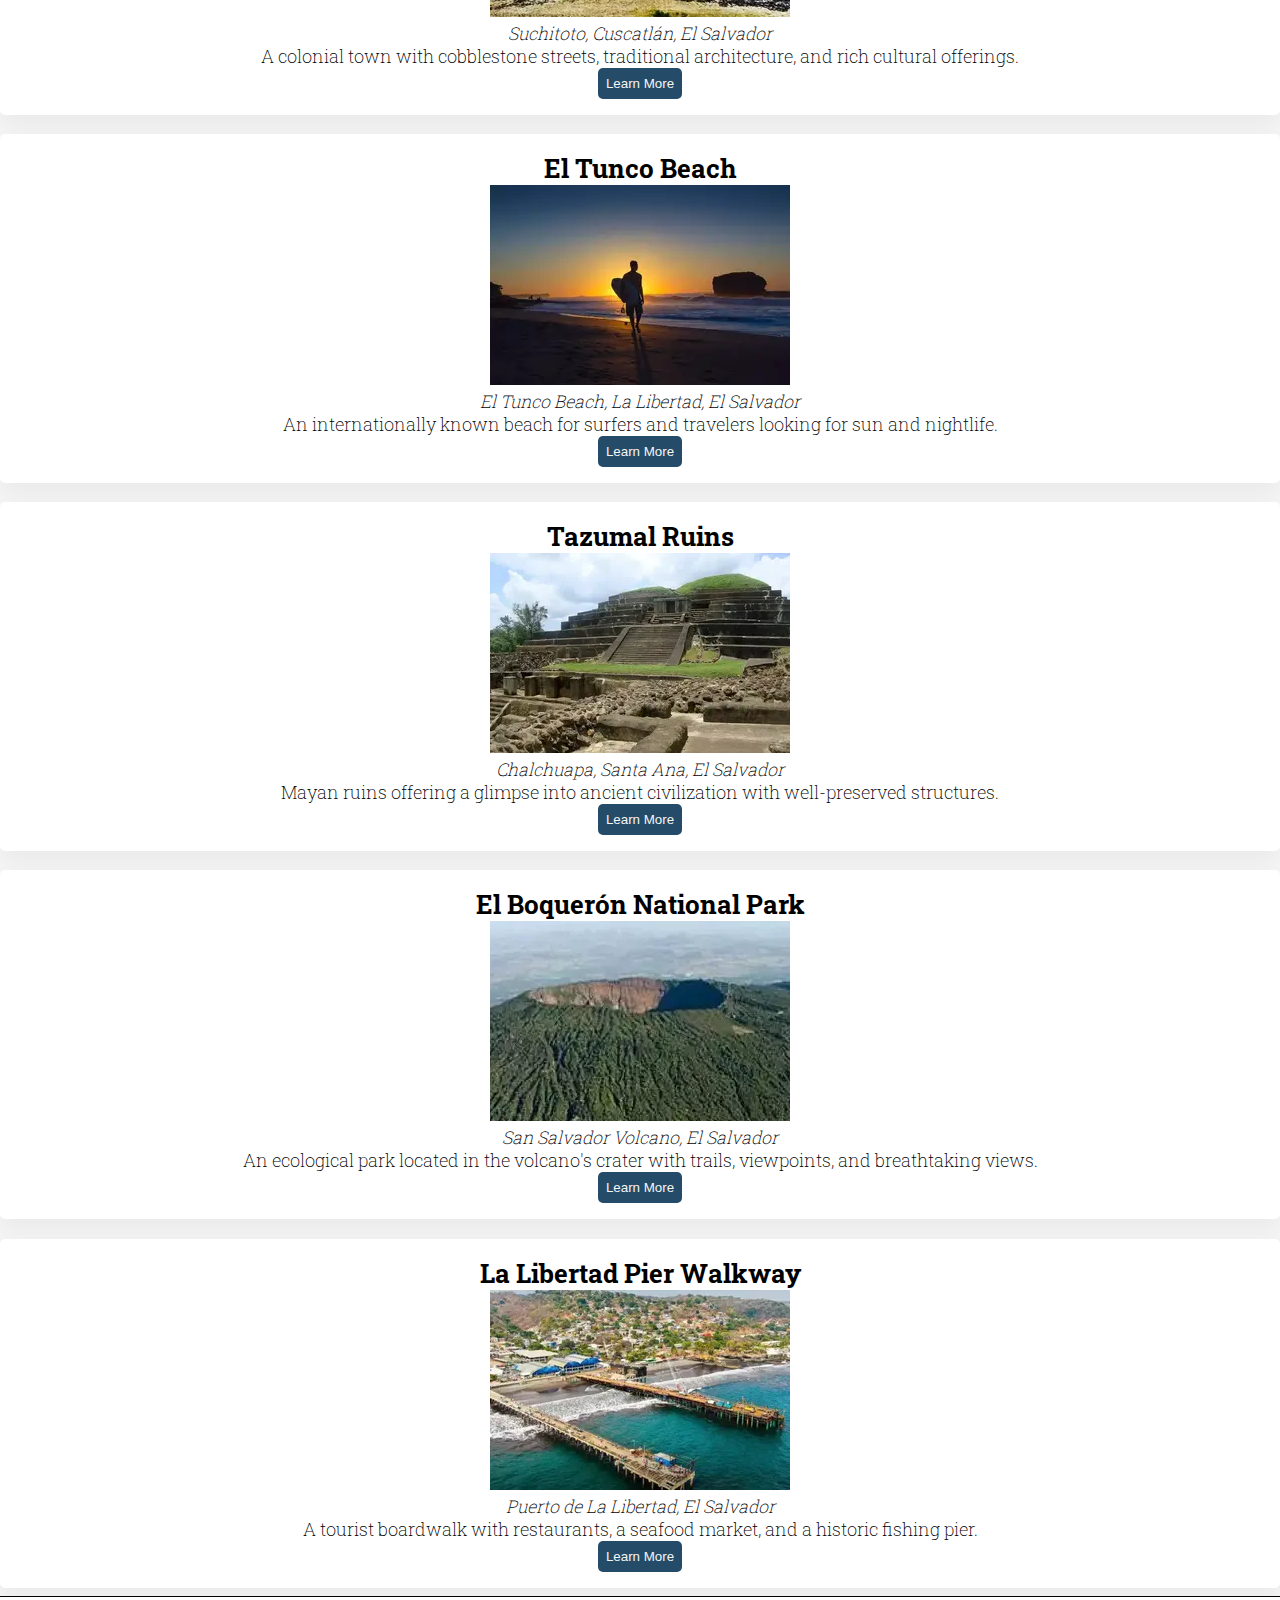
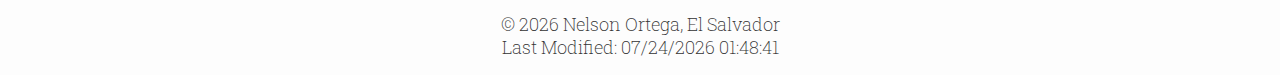
<file: chamber/discover.html>
<!DOCTYPE html>
<html lang="en">

<head>
    <meta charset="UTF-8">
    <meta name="viewport" content="width=device-width, initial-scale=1.0">
    <meta name="description"
        content="WDD 231: Web Frontend Development I  by Nelson Ortega. Learn modern web development basics including HTML, CSS, and JavaScript with a practical approach at BYU–Idaho.">
    <meta name="keywords" content="HTML, CSS, WEB, WDD231">
    <meta name="author" content="Nelson Ortega">

    <meta property="og:title" content="Chamber Directory Pag">
    <meta property="og:description"
        content="Chamber Directory Pag : This page provides a list of local business and other organizations that belong to the chamber of commerce.">
    <meta property="og:image"
        content="https://drnodev.github.io/wdd231/chamber/images/favicon/android-chrome-512x512.png">
    <meta property="og:url" content="https://drnodev.github.io/wdd231/chamber/directory.html">
    <meta property="og:type" content="website">

    <title>Chamber Directory Page</title>
    <link rel="apple-touch-icon" sizes="180x180" href="./images/favicon/apple-touch-icon.png">
    <link rel="icon" href="./images/favicon/favicon-32x32.png" type="image/png" sizes="32x32" >
    <link rel="icon" type="image/png" sizes="16x16" href="./images/favicon/favicon-16x16.png">
    <link rel="manifest" href="./images/favicon/site.webmanifest">

    <link rel="preconnect" href="https://fonts.googleapis.com">
    <link rel="preconnect" href="https://fonts.gstatic.com" crossorigin>
    <link href="https://fonts.googleapis.com/css2?family=Roboto+Slab:wght@100..900&display=swap" rel="stylesheet">

    <link rel="stylesheet" href="styles/base.css">
    <link rel="stylesheet" href="styles/medium.css">
    <link rel="stylesheet" href="styles/large.css">
</head>

<body>
    <header>
        <div class="header-wrapper">
            <div class="logo">
                <img src="images/logo.png" width="100" alt="Chamber Logo">
            </div>
            <div class="site-brand-sm">
                El Salvador Chamber of Commerce
            </div>
            <div class="nav-container">
                <button type="button" id="menu" aria-labelledby="menu" aria-label="menu">
                    <svg viewBox="0 0 24 24" width="24" height="24" stroke="currentColor" stroke-width="2" fill="none"
                        stroke-linecap="round" stroke-linejoin="round">
                        <line x1="3" y1="12" x2="21" y2="12"></line>
                        <line x1="3" y1="6" x2="21" y2="6"></line>
                        <line x1="3" y1="18" x2="21" y2="18"></line>
                    </svg>
                </button>
            </div>
        </div>
        <div class="site-brand-lg">
            El Salvador Chamber of Commerce
        </div>
        <nav>
            <ul class="navigation">
                <li><a href="./index.html">Home</a></li>
                <li class="active" ><a href="./discover.html">Discover</a></li>
                <li><a href="./directory.html">Business Directory</a></li>
                <li><a href="./join.html">Join</a></li>
            </ul>
        </nav>
    </header>
    <main>
       <h1>Discover Page</h1> 
       <section class="card-container"></section>
    </main>
    <footer>
        <div class="site-info">
            <div>&copy; <span id="currentyear"></span> Nelson Ortega, El Salvador</div>
            <div id="lastModified"></div>
        </div>
    </footer>
    <script type="module" src="scripts/discover.js"></script>
</body>
</html>
</file>
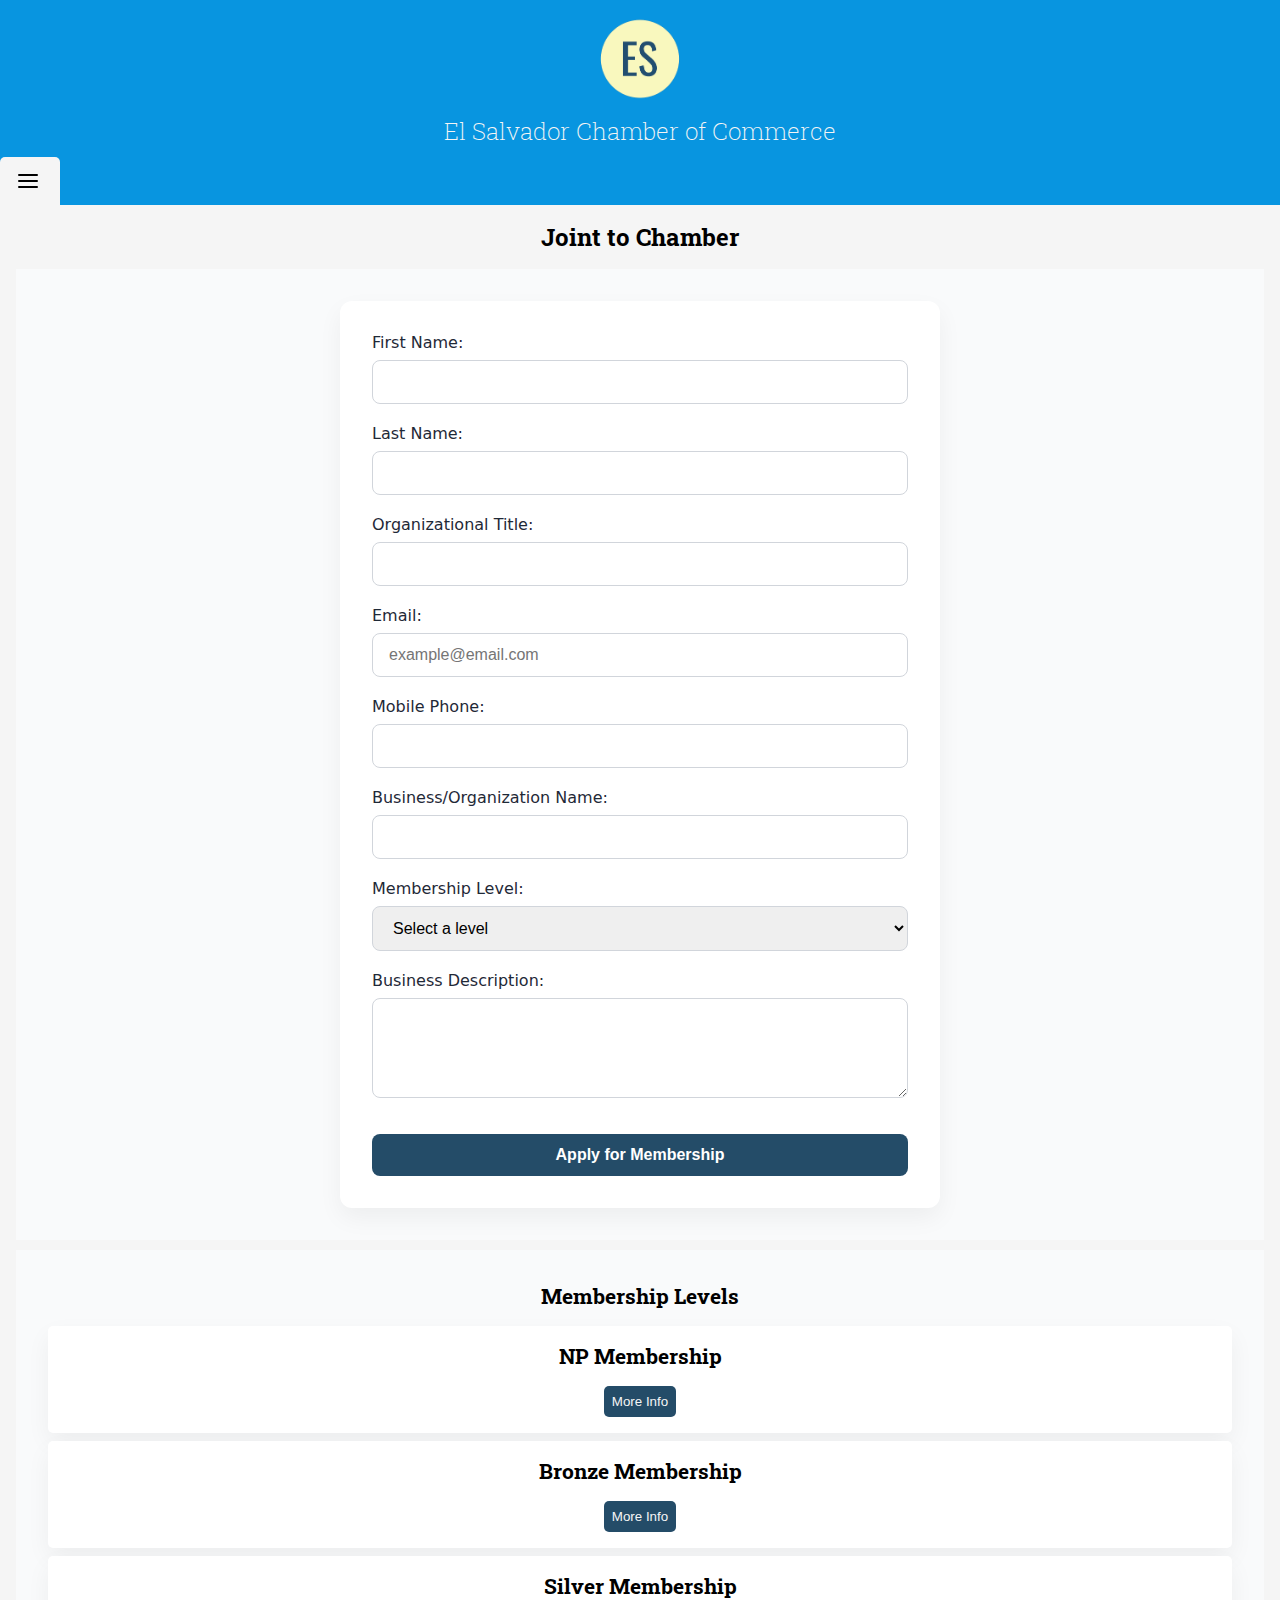
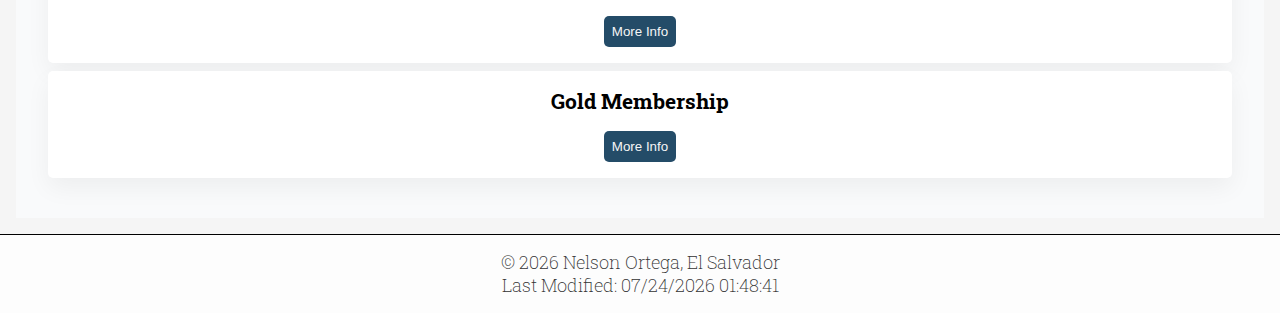
<file: chamber/join.html>
<!DOCTYPE html>
<html lang="en">

<head>
    <meta charset="UTF-8">
    <meta name="viewport" content="width=device-width, initial-scale=1.0">
    <meta name="description"
        content="WDD 231: Web Frontend Development I  by Nelson Ortega. Learn modern web development basics including HTML, CSS, and JavaScript with a practical approach at BYU–Idaho.">
    <meta name="keywords" content="HTML, CSS, WEB, WDD231">
    <meta name="author" content="Nelson Ortega">

    <meta property="og:title" content="Chamber Directory Pag">
    <meta property="og:description"
        content="Chamber Directory Pag : This page provides a list of local business and other organizations that belong to the chamber of commerce.">
    <meta property="og:image"
        content="https://drnodev.github.io/wdd231/chamber/images/favicon/android-chrome-512x512.png">
    <meta property="og:url" content="https://drnodev.github.io/wdd231/chamber/directory.html">
    <meta property="og:type" content="website">

    <title>Chamber Directory Page</title>
    <link rel="apple-touch-icon" sizes="180x180" href="./images/favicon/apple-touch-icon.png">
    <link rel="icon" href="./images/favicon/favicon-32x32.png" type="image/png" sizes="32x32" >
    <link rel="icon" type="image/png" sizes="16x16" href="./images/favicon/favicon-16x16.png">
    <link rel="manifest" href="./images/favicon/site.webmanifest">

    <link rel="preconnect" href="https://fonts.googleapis.com">
    <link rel="preconnect" href="https://fonts.gstatic.com" crossorigin>
    <link href="https://fonts.googleapis.com/css2?family=Roboto+Slab:wght@100..900&display=swap" rel="stylesheet">

    <link rel="stylesheet" href="styles/base.css">
    <link rel="stylesheet" href="styles/large.css">
</head>

<body>
    <header>
        <div class="header-wrapper">
            <div class="logo">
                <img src="images/logo.png" width="100" alt="Chamber Logo">
            </div>
            <div class="site-brand-sm">
                El Salvador Chamber of Commerce
            </div>
            <div class="nav-container">
                <button type="button" id="menu" aria-labelledby="menu" aria-label="menu">
                    <svg viewBox="0 0 24 24" width="24" height="24" stroke="currentColor" stroke-width="2" fill="none"
                        stroke-linecap="round" stroke-linejoin="round">
                        <line x1="3" y1="12" x2="21" y2="12"></line>
                        <line x1="3" y1="6" x2="21" y2="6"></line>
                        <line x1="3" y1="18" x2="21" y2="18"></line>
                    </svg>
                </button>
            </div>
        </div>
        <div class="site-brand-lg">
            El Salvador Chamber of Commerce
        </div>
        <nav>
            <ul class="navigation">
                <li><a href="./index.html">Home</a></li>
                <li><a href="#">Discover</a></li>
                <li><a href="./directory.html">Business Directory</a></li>
                <li class="active"><a href="./join.html">Join</a></li>
            </ul>
        </nav>
    </header>
    <main>
        <h1>Joint to Chamber</h1>
        <section class="join-section">
            <div class="form">

                <form method="get" action="thankyou.html" class="form-container">
                    <label title="Enter your first name">
                        First Name:
                        <input type="text" name="fname" required autocomplete="given-name" title="Your first name" >
                    </label>

                    <label title="Enter your last name">
                        Last Name:
                        <input type="text" name="lname" required autocomplete="family-name" title="Your last name" >
                    </label>

                    <label title="Your title in the organization">
                        Organizational Title:
                        <input type="text" required name="orgtitle" autocomplete="organization-title"
                            title="Your title within the organization"   pattern=".{7,}"  >
                    </label>

                    <label title="Your email address">
                        Email:
                        <input type="email" name="email" required autocomplete="email" title="Your email address"
                            placeholder="example@email.com" >
                    </label>

                    <label title="Your mobile phone number">
                        Mobile Phone:
                        <input type="tel" name="phone" required autocomplete="tel" title="Your mobile phone number" >
                    </label>

                    <label title="Business or organization name">
                        Business/Organization Name:
                        <input type="text" name="organization" required autocomplete="organization"
                            title="Business or organization name" >
                    </label>

                    <label title="Select a membership level">
                        Membership Level:
                        <select name="membership" required title="Select a membership level">
                            <option value="" disabled selected>Select a level</option>
                            <option value="NP">NP Membership (Non-profit - Free)</option>
                            <option value="Bronze">Bronze Membership</option>
                            <option value="Silver">Silver Membership</option>
                            <option value="Gold">Gold Membership</option>
                        </select>
                    </label>

                    <label title="Brief description of your business or organization">
                        Business Description:
                        <textarea name="description" title="Describe your business or organization"></textarea>
                    </label>

                    <!-- Hidden timestamp field -->
                    <input type="hidden" name="timestamp" id="timestamp" >

                    <button type="submit" >Apply for Membership</button>
                </form>




            </div>
            <div class="cards">
                <h3>Membership Levels</h3>
                <div class="card">
                    <h3>NP Membership</h3>
                    <button class="open-modal" data-target="modal-np">More Info</button>
                </div>

                <dialog class="membership-modal" id="modal-np">
                    <h4>NP Membership Benefits</h4>
                    <p>Perfect for non-profit organizations. No fee required.</p>
                    <ul>
                        <li>Free membership</li>
                        <li>Access to basic chamber events</li>
                        <li>Listed in member directory</li>
                    </ul>
                    <div class="card-footer">
                        <button class="close-modal">Close</button>
                    </div>
                </dialog>


                <div class="card">
                    <h3>Bronze Membership</h3>
                    <button class="open-modal" data-target="modal-bronze">More Info</button>
                </div>

                <dialog class="membership-modal" id="modal-bronze">
                    <h4>Bronze Membership Benefits</h4>
                    <p>Affordable entry-level membership with basic perks.</p>
                    <ul>
                        <li>All NP benefits</li>
                        <li>Promotion in member newsletter</li>
                        <li>Access to one exclusive chamber event per year</li>
                    </ul>
                    <div class="card-footer">
                        <button class="close-modal">Close</button>
                    </div>
                </dialog>

                <div class="card">
                    <h3>Silver Membership</h3>
                    <button class="open-modal" data-target="modal-silver">More Info</button>
                </div>

                <dialog class="membership-modal" id="modal-silver">
                    <h4>Silver Membership Benefits</h4>
                    <p>Includes Bronze perks plus more exposure and training.</p>
                    <ul>
                        <li>All Bronze benefits</li>
                        <li>Spotlight on the chamber homepage</li>
                        <li>Discounted booth at local expos and trade shows</li>
                        <li>Access to quarterly training sessions</li>
                    </ul>
                    <div class="card-footer">
                        <button class="close-modal">Close</button>
                    </div>
                </dialog>
                <div class="card">
                    <h3>Gold Membership</h3>
                    <button class="open-modal" data-target="modal-gold">More Info</button>
                </div>

                <dialog class="membership-modal" id="modal-gold">
                    <h4>Gold Membership Benefits</h4>
                    <p>Premium level for maximum visibility and engagement.</p>
                    <ul>
                        <li>All Silver benefits</li>
                        <li>Premium directory listing</li>
                        <li>Feature article in chamber newsletter</li>
                        <li>Multiple homepage spotlight positions</li>
                        <li>VIP invitations to all networking events</li>
                    </ul>
                    <div class="card-footer">
                        <button class="close-modal">Close</button>
                    </div>
                </dialog>

            </div>
        </section>
    </main>
    <footer>
        <div class="site-info">
            <div>&copy; <span id="currentyear"></span> Nelson Ortega, El Salvador</div>
            <div id="lastModified"></div>
        </div>
    </footer>
    <script type="module" src="scripts/join.js"></script>
</body>

</html>
</file>
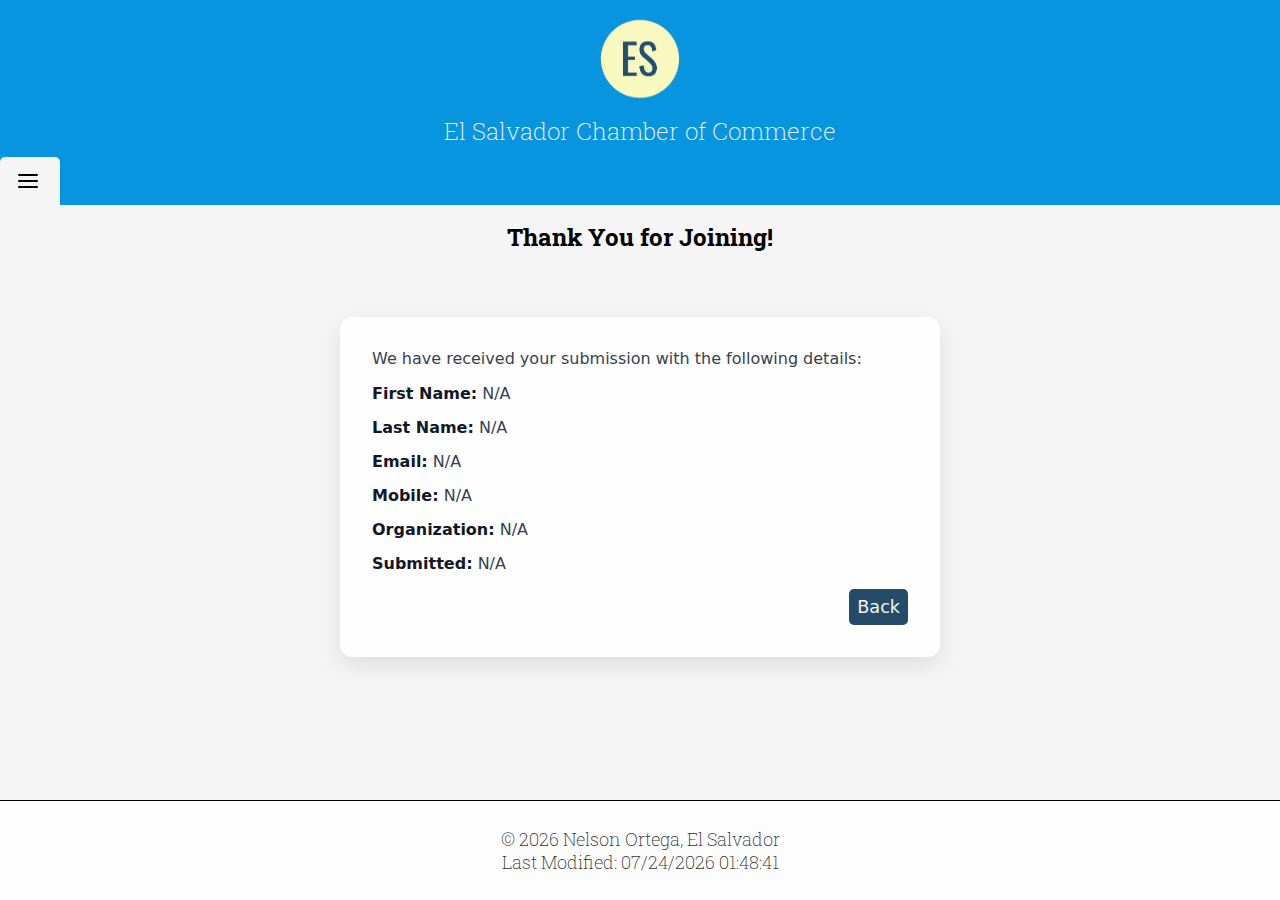
<file: chamber/thankyou.html>
<!DOCTYPE html>
<html lang="en">

<head>
    <meta charset="UTF-8">
    <meta name="viewport" content="width=device-width, initial-scale=1.0">
    <meta name="description"
        content="WDD 231: Web Frontend Development I  by Nelson Ortega. Learn modern web development basics including HTML, CSS, and JavaScript with a practical approach at BYU–Idaho.">
    <meta name="keywords" content="HTML, CSS, WEB, WDD231">
    <meta name="author" content="Nelson Ortega">

    <meta property="og:title" content="Chamber Directory Pag">
    <meta property="og:description"
        content="Chamber Directory Pag : This page provides a list of local business and other organizations that belong to the chamber of commerce.">
    <meta property="og:image"
        content="https://drnodev.github.io/wdd231/chamber/images/favicon/android-chrome-512x512.png">
    <meta property="og:url" content="https://drnodev.github.io/wdd231/chamber/directory.html">
    <meta property="og:type" content="website">

    <title>Chamber Directory Page</title>
    <link rel="apple-touch-icon" sizes="180x180" href="./images/favicon/apple-touch-icon.png">
    <link rel="icon" type="image/png" sizes="32x32" href="./images/favicon/favicon-32x32.png">
    <link rel="icon" type="image/png" sizes="16x16" href="./images/favicon/favicon-16x16.png">
    <link rel="manifest" href="./images/favicon/site.webmanifest">

    <link rel="preconnect" href="https://fonts.googleapis.com">
    <link rel="preconnect" href="https://fonts.gstatic.com" crossorigin>
    <link href="https://fonts.googleapis.com/css2?family=Roboto+Slab:wght@100..900&display=swap" rel="stylesheet">

    <link rel="stylesheet" href="styles/base.css">
    <link rel="stylesheet" href="styles/large.css">
</head>

<body>
    <header>
        <div class="header-wrapper">
            <div class="logo">
                <img src="images/logo.png" width="100" alt="Chamber Logo">
            </div>
            <div class="site-brand-sm">
                El Salvador Chamber of Commerce
            </div>
            <div class="nav-container">
                <button type="button" id="menu" aria-labelledby="menu" aria-label="menu">
                    <svg viewBox="0 0 24 24" width="24" height="24" stroke="currentColor" stroke-width="2" fill="none"
                        stroke-linecap="round" stroke-linejoin="round">
                        <line x1="3" y1="12" x2="21" y2="12"></line>
                        <line x1="3" y1="6" x2="21" y2="6"></line>
                        <line x1="3" y1="18" x2="21" y2="18"></line>
                    </svg>
                </button>
            </div>
        </div>
        <div class="site-brand-lg">
            El Salvador Chamber of Commerce
        </div>
        <nav>
            <ul class="navigation">
                <li><a href="./index.html">Home</a></li>
                <li><a href="#">Discover</a></li>
                <li><a href="./directory.html">Business Directory</a></li>
                <li class="active"><a href="./join.html">Join</a></li>
            </ul>
        </nav>
    </header>
    <main>
        <h1>Thank You for Joining!</h1>
        <section class="thankyou-container">
            <p>We have received your submission with the following details:</p>
            <p><span class="field-label">First Name:</span> <span id="fname"></span></p>
            <p><span class="field-label">Last Name:</span> <span id="lname"></span></p>
            <p><span class="field-label">Email:</span> <span id="email"></span></p>
            <p><span class="field-label">Mobile:</span> <span id="phone"></span></p>
            <p><span class="field-label">Organization:</span> <span id="organization"></span></p>
            <p><span class="field-label">Submitted:</span> <span id="timestamp"></span></p>
            <div class="thk-footer">
                <a class="back" href="./join.html">Back</a>
            </div>
        </section>
    </main>
    <footer>
        <div class="site-info">
            <div>&copy; <span id="currentyear"></span> Nelson Ortega, El Salvador</div>
            <div id="lastModified"></div>
        </div>
    </footer>
    <script type="module" src="scripts/join.js"></script>
</body>

</html>
</file>
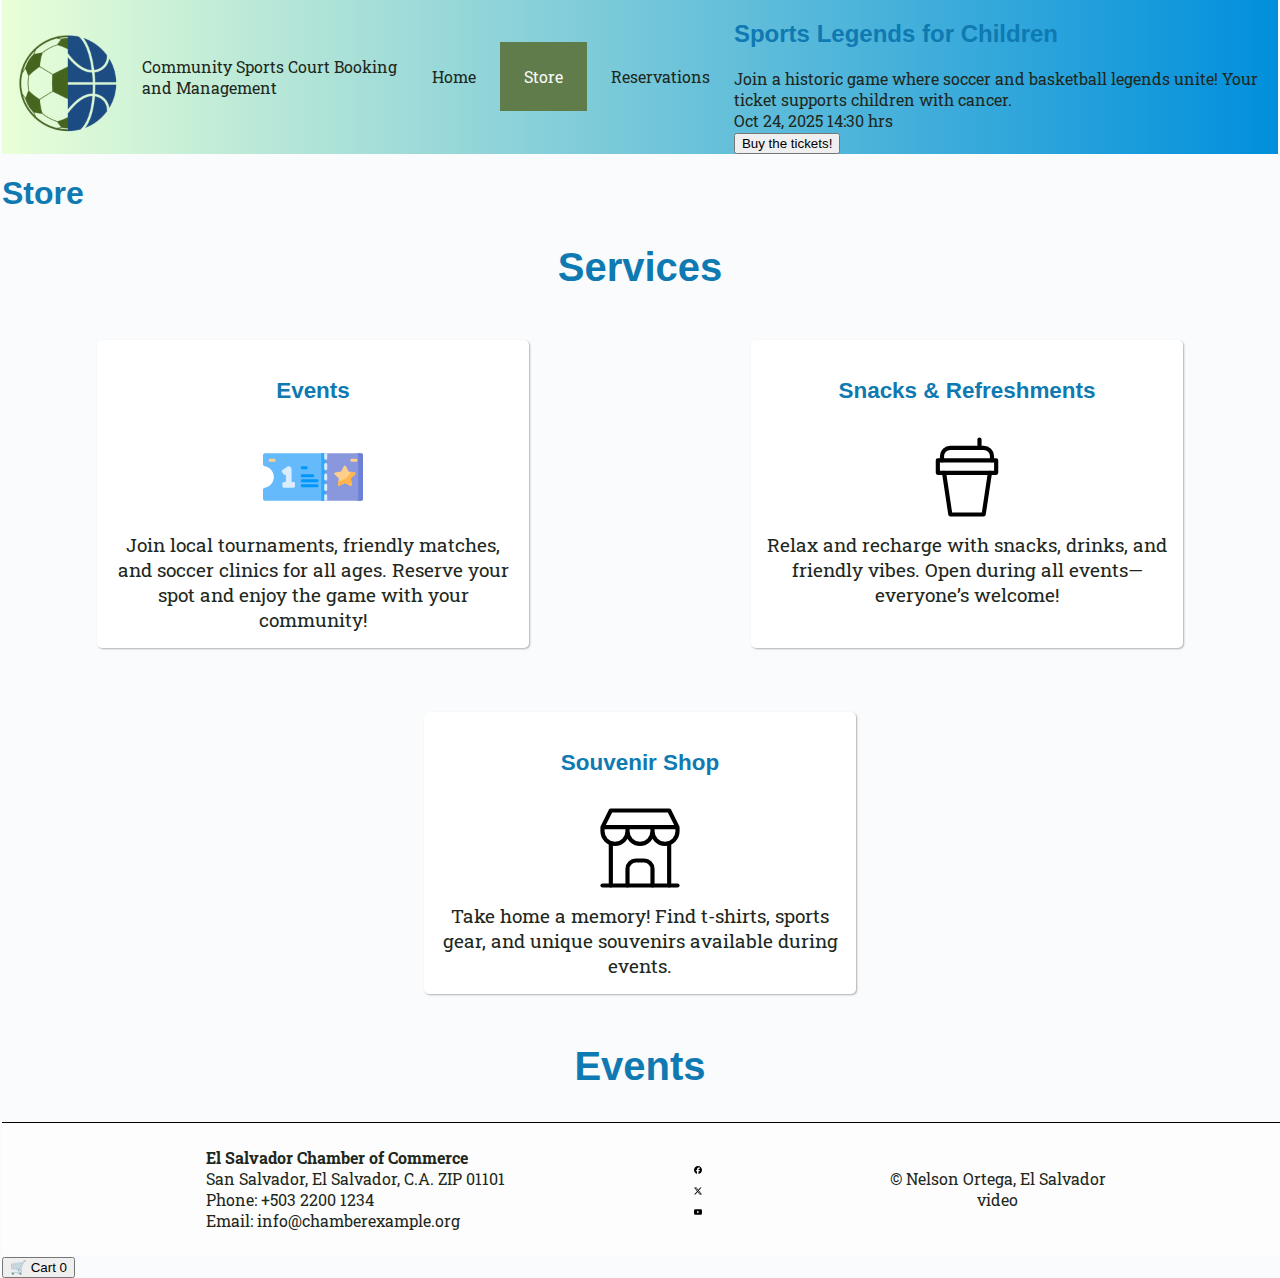
<file: project/events.html>
<!DOCTYPE html>
<html lang="en">

<head>
    <meta charset="UTF-8">
    <meta name="viewport" content="width=device-width, initial-scale=1.0">
    <meta name="description" content="Community Sports Court Booking and Management, ">
    <meta name="keywords" content="Community Sports Court Booking and Management, sports">
    <meta name="author" content="Nelson Ortega">

    <meta property="og:title" content="Community Sports Court Booking and Management">
    <meta property="og:description" content="Community Sports Court Booking and Management : ">
    <meta property="og:image"
        content="https://drnodev.github.io/wdd231/project/images/favicon/android-chrome-512x512.png">
    <meta property="og:url" content="https://drnodev.github.io/wdd231/project/directory.html">
    <meta property="og:type" content="website">

    <title>Community Sports Court Booking and Management</title>
    <link rel="apple-touch-icon" sizes="180x180" href="./images/favicon/apple-touch-icon.png">
    <link rel="icon" type="image/png" sizes="32x32" href="./images/favicon/favicon-32x32.png">
    <link rel="icon" type="image/png" sizes="16x16" href="./images/favicon/favicon-16x16.png">

    <link rel="preconnect" href="https://fonts.googleapis.com">
    <link rel="preconnect" href="https://fonts.gstatic.com" crossorigin>
    <link href="https://fonts.googleapis.com/css2?family=Roboto+Slab:wght@100..900&display=swap" rel="stylesheet">

    <link rel="stylesheet" href="styles/base.css">
    <link rel="stylesheet" href="styles/medium.css">
    <link rel="stylesheet" href="styles/large.css">
</head>

<body>
    <header class="hero">
        <div class="header-wrapper">
            <div class="logo">
                <img src="images/logo.webp" width="100" alt="Community Sports Court Booking and Management Logo">
            </div>
            <div class="site-brand-sm">

            </div>
            <div class="nav-container">
                <button type="button" id="menu" aria-labelledby="menu" aria-label="menu">
                    <svg viewBox="0 0 24 24" width="24" height="24" stroke="currentColor" stroke-width="2" fill="none"
                        stroke-linecap="round" stroke-linejoin="round">
                        <line x1="3" y1="12" x2="21" y2="12"></line>
                        <line x1="3" y1="6" x2="21" y2="6"></line>
                        <line x1="3" y1="18" x2="21" y2="18"></line>
                    </svg>
                </button>
            </div>
        </div>
        <div class="site-brand-lg">
            Community Sports Court Booking and Management
        </div>
        <nav>
            <ul class="navigation">
                <li><a href="./index.html">Home</a></li>
                <li class="active"><a href="./store.html">Store</a></li>
                <li><a href="./reservations.html">Reservations</a></li>
            </ul>
        </nav>
        <div class="hero-call">
            <h2>Sports Legends for Children</h2>
            <div>
                Join a historic game where soccer and basketball legends unite! Your ticket supports children with
                cancer.
                <br>
                Oct 24, 2025 14:30 hrs
            </div>
            <div>
                <button class="bt-call-action">Buy the tickets!</button>
            </div>
        </div>
    </header>

    <main>
        <h1>Store</h1>
        <section id="service" class="section service">
            <h2>Services</h2>
            <div>
                <div class="service-card">
                    <a href="#event-adds" target="_self">
                        <h3>Events</h3>
                        <img loading="lazy" src="images/services/events.svg" height="100" alt="school" />
                        <div>Join local tournaments, friendly matches, and soccer clinics for all ages. Reserve your spot and enjoy the game with your community!</div>
                    </a>
                </div>
                <div class="service-card">
                    <a href="food.html" target="_self">
                        <h3>Snacks & Refreshments</h3>
                        <img loading="lazy" src="images/services/food.svg" height="100" alt="school" />
                        <div>Relax and recharge with snacks, drinks, and friendly vibes. Open during all events—everyone’s welcome!</div>
                    </a>
                </div>
                <div class="service-card">
                    <a href="store.html" target="_self">

                        <h3>Souvenir Shop</h3>
                        <img loading="lazy" src="images/services/shop.svg" height="100" alt="school" />
                        <div>Take home a memory! Find t-shirts, sports gear, and unique souvenirs available during events.</div>
                    </a>
                </div>
            </div>
        </section>
        <section class="section events">
            <h2>Events</h2>
            <div class="event-adds" id="event-adds">
            </div>
        </section>

    </main>
    <footer>
        <div>
            <strong>El Salvador Chamber of Commerce</strong>
            <br>
            San Salvador, El Salvador, C.A. ZIP 01101<br>
            Phone: +503 2200 1234<br>
            Email: info@chamberexample.org
            <br>
        </div>
        <div class="social">
            <svg role="img" viewBox="0 0 24 24" xmlns="http://www.w3.org/2000/svg">
                <title>Facebook</title>
                <path
                    d="M9.101 23.691v-7.98H6.627v-3.667h2.474v-1.58c0-4.085 1.848-5.978 5.858-5.978.401 0 .955.042 1.468.103a8.68 8.68 0 0 1 1.141.195v3.325a8.623 8.623 0 0 0-.653-.036 26.805 26.805 0 0 0-.733-.009c-.707 0-1.259.096-1.675.309a1.686 1.686 0 0 0-.679.622c-.258.42-.374.995-.374 1.752v1.297h3.919l-.386 2.103-.287 1.564h-3.246v8.245C19.396 23.238 24 18.179 24 12.044c0-6.627-5.373-12-12-12s-12 5.373-12 12c0 5.628 3.874 10.35 9.101 11.647Z" />
            </svg>
            <svg role="img" viewBox="0 0 24 24" xmlns="http://www.w3.org/2000/svg">
                <title>X</title>
                <path
                    d="M18.901 1.153h3.68l-8.04 9.19L24 22.846h-7.406l-5.8-7.584-6.638 7.584H.474l8.6-9.83L0 1.154h7.594l5.243 6.932ZM17.61 20.644h2.039L6.486 3.24H4.298Z" />
            </svg>
            <svg role="img" viewBox="0 0 24 24" xmlns="http://www.w3.org/2000/svg">
                <title>YouTube</title>
                <path
                    d="M23.498 6.186a3.016 3.016 0 0 0-2.122-2.136C19.505 3.545 12 3.545 12 3.545s-7.505 0-9.377.505A3.017 3.017 0 0 0 .502 6.186C0 8.07 0 12 0 12s0 3.93.502 5.814a3.016 3.016 0 0 0 2.122 2.136c1.871.505 9.376.505 9.376.505s7.505 0 9.377-.505a3.015 3.015 0 0 0 2.122-2.136C24 15.93 24 12 24 12s0-3.93-.502-5.814zM9.545 15.568V8.432L15.818 12l-6.273 3.568z" />
            </svg>
        </div>
        <div class="site-info">
            <div>&copy; <span id="currentyear"></span> Nelson Ortega, El Salvador</div>
            <div id="lastModified"></div>
            <a href="https://youtu.be/BJNoQXq1AZw" target="_blank">video</a>
        </div>
    </footer>
    <button id="floatingCart" aria-label="Open cart">
        🛒 Cart
        <span id="cartCount">0</span>
    </button>
    <dialog id="cartDialog">
        <h2>Your Cart</h2>
        <div id="cart"></div>
        <menu>
            <button id="closeCart">Close</button>
        </menu>
    </dialog>
    <script src="scripts/main.js" type="module"></script>
</body>

</html>
</file>
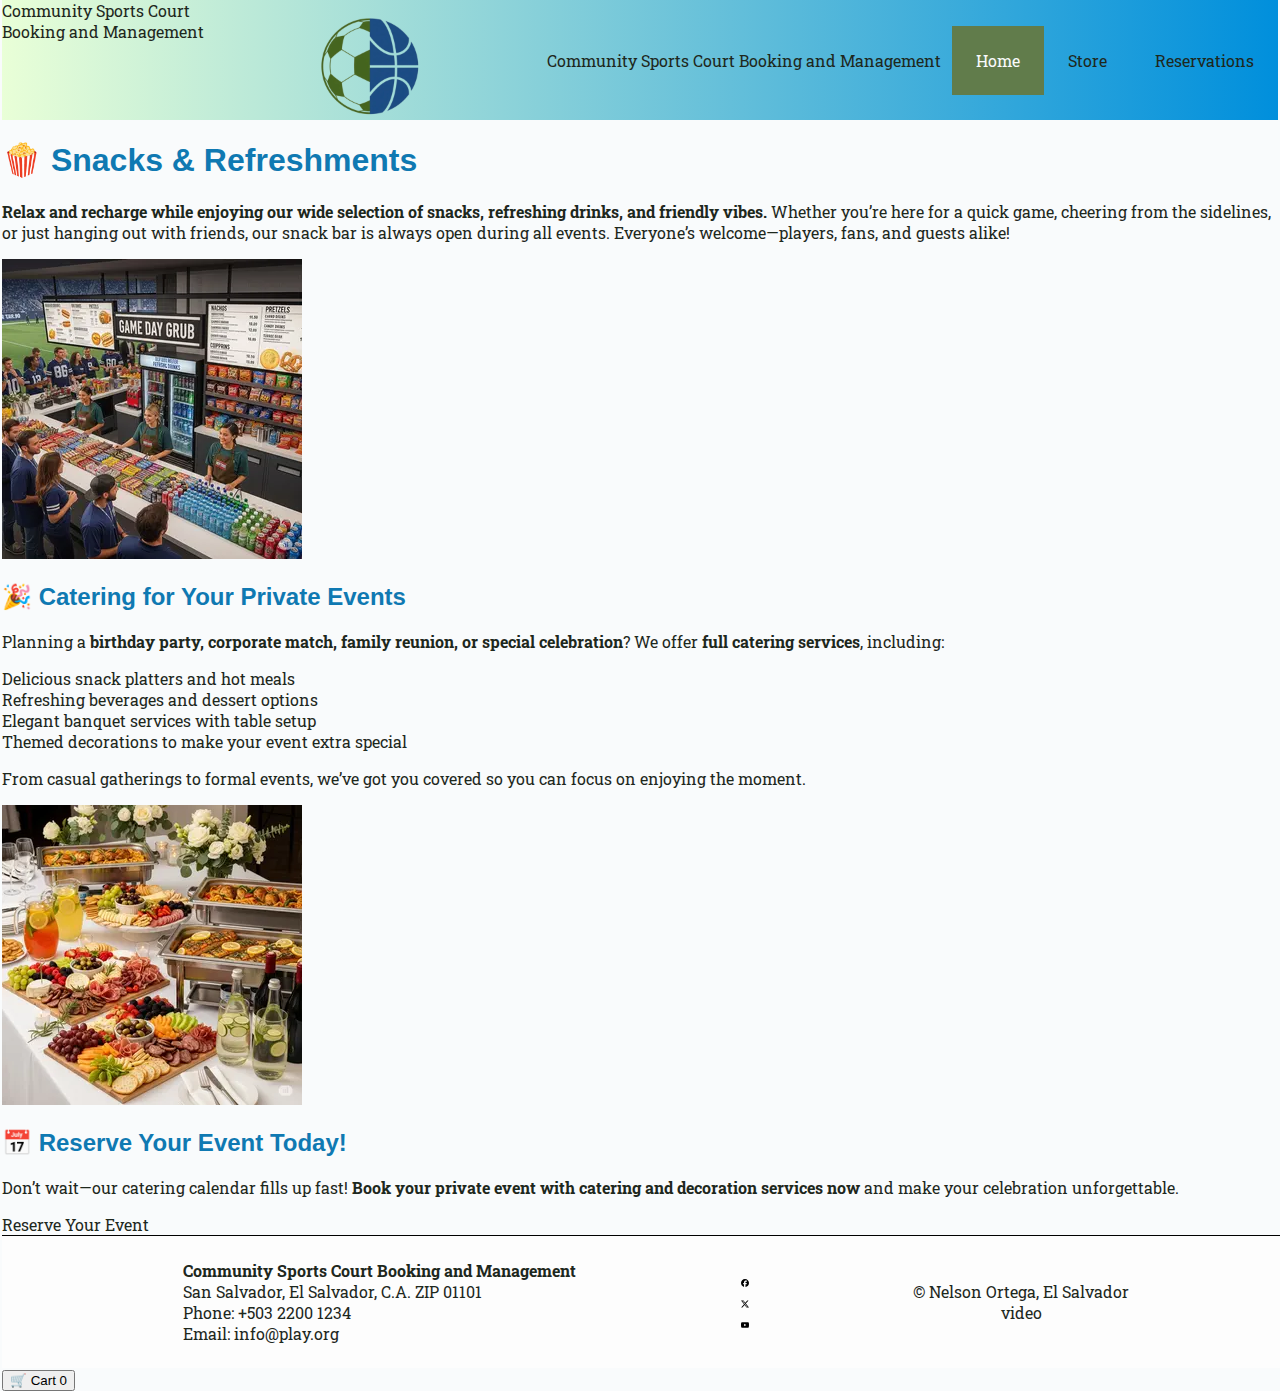
<file: project/food.html>
<!DOCTYPE html>
<html lang="en">

<head>
    <meta charset="UTF-8">
    <meta name="viewport" content="width=device-width, initial-scale=1.0">
    <meta name="description" content="Community Sports Court Booking and Management, ">
    <meta name="keywords" content="Community Sports Court Booking and Management, sports">
    <meta name="author" content="Nelson Ortega">

    <meta property="og:title" content="Community Sports Court Booking and Management">
    <meta property="og:description" content="Community Sports Court Booking and Management : ">
    <meta property="og:image"
        content="https://drnodev.github.io/wdd231/project/images/favicon/android-chrome-512x512.png">
    <meta property="og:url" content="https://drnodev.github.io/wdd231/project/directory.html">
    <meta property="og:type" content="website">

    <title>Community Sports Court Booking and Management</title>
    <link rel="apple-touch-icon" sizes="180x180" href="./images/favicon/apple-touch-icon.png">
    <link rel="icon" type="image/png" sizes="32x32" href="./images/favicon/favicon-32x32.png">
    <link rel="icon" type="image/png" sizes="16x16" href="./images/favicon/favicon-16x16.png">

    <link rel="preconnect" href="https://fonts.googleapis.com">
    <link rel="preconnect" href="https://fonts.gstatic.com" crossorigin>
    <link href="https://fonts.googleapis.com/css2?family=Roboto+Slab:wght@100..900&display=swap" rel="stylesheet">

    <link rel="stylesheet" href="styles/base.css">
    <link rel="stylesheet" href="styles/medium.css">
    <link rel="stylesheet" href="styles/large.css">
</head>

<body>
    <header>
        <div class="header-wrapper">
            <div class="logo">
                <img src="images/logo.webp" width="100" alt="Community Sports Court Booking and Management Logo">

            </div>
            <div class="site-brand-sm">
            Community Sports Court Booking and Management
            </div>
            <div class="nav-container">
                <button type="button" id="menu" aria-labelledby="menu" aria-label="menu">
                    <svg viewBox="0 0 24 24" width="24" height="24" stroke="currentColor" stroke-width="2" fill="none"
                        stroke-linecap="round" stroke-linejoin="round">
                        <line x1="3" y1="12" x2="21" y2="12"></line>
                        <line x1="3" y1="6" x2="21" y2="6"></line>
                        <line x1="3" y1="18" x2="21" y2="18"></line>
                    </svg>
                </button>
            </div>
        </div>
        <div class="site-brand-lg">
            Community Sports Court Booking and Management
        </div>
        <nav>
            <ul class="page navigation">
                <li class="active"><a href="./index.html">Home</a></li>
                <li><a href="./store.html">Store</a></li>
                <li><a href="./reservations.html">Reservations</a></li>
            </ul>
        </nav>
    </header>

    <main>
        <h1 class="text-lg">🍿 Snacks & Refreshments</h1>
        <section class="snacks-section">
  <div class="container">

    <!-- Bloque Snacks -->
    <div class="content-block">
      <div class="text">
        <p>
          <strong>Relax and recharge while enjoying our wide selection of snacks, refreshing drinks, and friendly vibes.</strong>
          Whether you’re here for a quick game, cheering from the sidelines, or just hanging out with friends, our snack bar is always open during all events. 
          Everyone’s welcome—players, fans, and guests alike!
        </p>
      </div>
      <div class="image">
        <img src="./images/services/food1.webp" width="300" height="300" alt="Snacks and drinks at the sports court">
      </div>
    </div>

    <!-- Bloque Catering -->
    <div class="content-block">
      <div class="text">
        <h2>🎉 Catering for Your Private Events</h2>
        <p>
          Planning a <strong>birthday party, corporate match, family reunion, or special celebration</strong>?
          We offer <strong>full catering services</strong>, including:
        </p>
        <ul class="catering-ul">
          <li>Delicious snack platters and hot meals</li>
          <li>Refreshing beverages and dessert options</li>
          <li>Elegant banquet services with table setup</li>
          <li>Themed decorations to make your event extra special</li>
        </ul>
        <p>
          From casual gatherings to formal events, we’ve got you covered so you can focus on enjoying the moment.
        </p>
      </div>
      <div class="image">
        <img src="./images/services/food2.webp" width="300" height="300"  alt="Catering setup for sports events">
      </div>
    </div>

    <!-- Call to Action -->
    <div class="cta">
      <h2>📅 Reserve Your Event Today!</h2>
      <p>
        Don’t wait—our catering calendar fills up fast! 
        <strong>Book your private event with catering and decoration services now</strong> and make your celebration unforgettable.
      </p>
      <a href="./reservations.html" class="btn">Reserve Your Event</a>
    </div>
  </div>
</section>



    </main>
    <footer>
        <div>
            <strong>Community Sports Court Booking and Management</strong>
            <br>
            San Salvador, El Salvador, C.A. ZIP 01101<br>
            Phone: +503 2200 1234<br>
            Email: info@play.org
            <br>
        </div>
        <div class="social">
            <svg role="img" viewBox="0 0 24 24" xmlns="http://www.w3.org/2000/svg">
                <title>Facebook</title>
                <path
                    d="M9.101 23.691v-7.98H6.627v-3.667h2.474v-1.58c0-4.085 1.848-5.978 5.858-5.978.401 0 .955.042 1.468.103a8.68 8.68 0 0 1 1.141.195v3.325a8.623 8.623 0 0 0-.653-.036 26.805 26.805 0 0 0-.733-.009c-.707 0-1.259.096-1.675.309a1.686 1.686 0 0 0-.679.622c-.258.42-.374.995-.374 1.752v1.297h3.919l-.386 2.103-.287 1.564h-3.246v8.245C19.396 23.238 24 18.179 24 12.044c0-6.627-5.373-12-12-12s-12 5.373-12 12c0 5.628 3.874 10.35 9.101 11.647Z" />
            </svg>
            <svg role="img" viewBox="0 0 24 24" xmlns="http://www.w3.org/2000/svg">
                <title>X</title>
                <path
                    d="M18.901 1.153h3.68l-8.04 9.19L24 22.846h-7.406l-5.8-7.584-6.638 7.584H.474l8.6-9.83L0 1.154h7.594l5.243 6.932ZM17.61 20.644h2.039L6.486 3.24H4.298Z" />
            </svg>
            <svg role="img" viewBox="0 0 24 24" xmlns="http://www.w3.org/2000/svg">
                <title>YouTube</title>
                <path
                    d="M23.498 6.186a3.016 3.016 0 0 0-2.122-2.136C19.505 3.545 12 3.545 12 3.545s-7.505 0-9.377.505A3.017 3.017 0 0 0 .502 6.186C0 8.07 0 12 0 12s0 3.93.502 5.814a3.016 3.016 0 0 0 2.122 2.136c1.871.505 9.376.505 9.376.505s7.505 0 9.377-.505a3.015 3.015 0 0 0 2.122-2.136C24 15.93 24 12 24 12s0-3.93-.502-5.814zM9.545 15.568V8.432L15.818 12l-6.273 3.568z" />
            </svg>
        </div>
        <div class="site-info">
            <div>&copy; <span id="currentyear"></span> Nelson Ortega, El Salvador</div>
            <div id="lastModified"></div>
            <a href="https://youtu.be/BJNoQXq1AZw" target="_blank">video</a>
        </div>
    </footer>
    <button id="floatingCart" aria-label="Open cart">
        🛒 Cart
        <span id="cartCount">0</span>
    </button>
    <dialog id="cartDialog">
        <h2>Your Cart</h2>
        <div id="cart"></div>
        <menu>
            <button id="closeCart">Close</button>
        </menu>
    </dialog>
    <script src="scripts/main.js" type="module"></script>
</body>

</html>
</file>
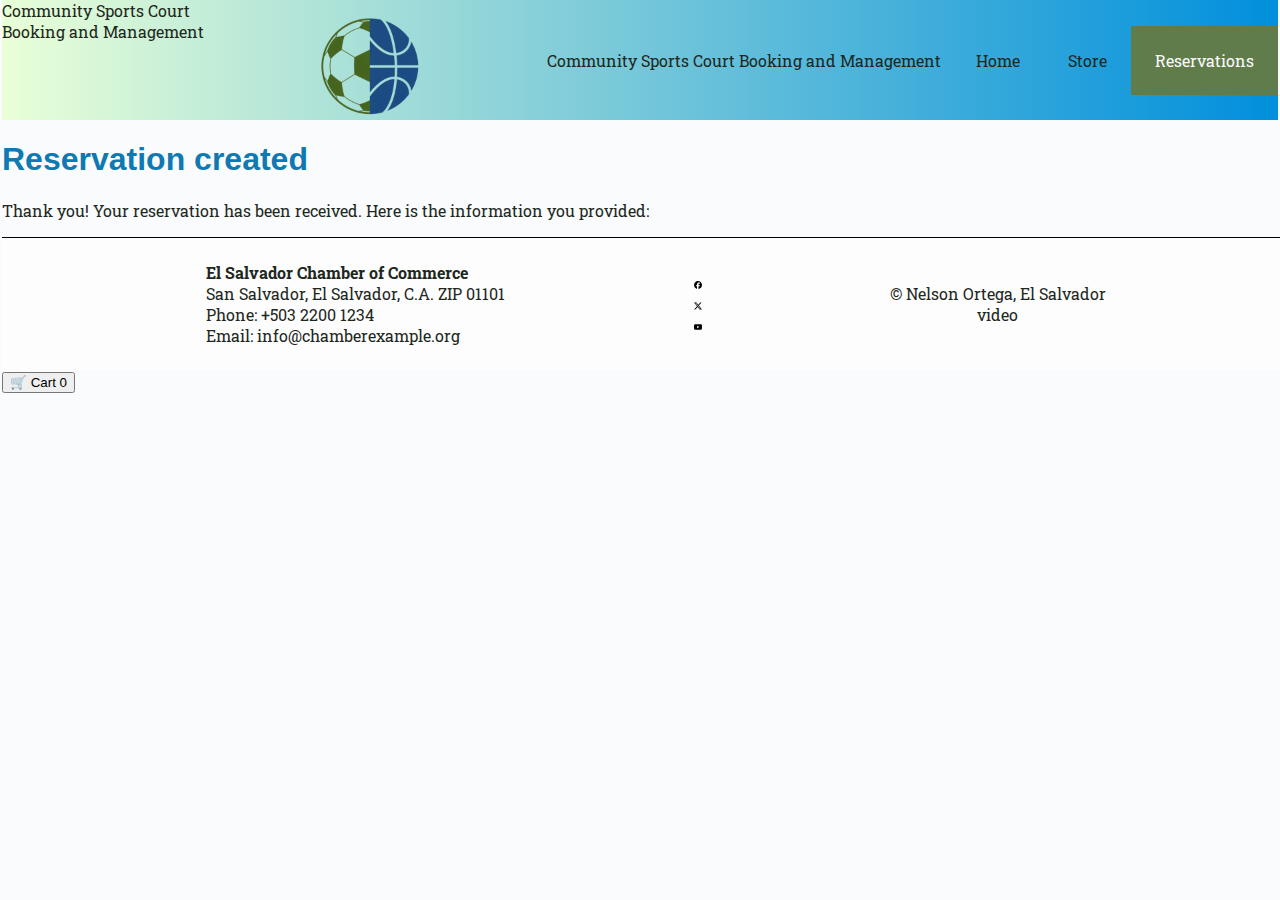
<file: project/reservations-save.html>
<!DOCTYPE html>
<html lang="en">

<head>
    <meta charset="UTF-8">
    <meta name="viewport" content="width=device-width, initial-scale=1.0">
    <meta name="description" content="Community Sports Court Booking and Management, ">
    <meta name="keywords" content="Community Sports Court Booking and Management, sports">
    <meta name="author" content="Nelson Ortega">

    <meta property="og:title" content="Community Sports Court Booking and Management">
    <meta property="og:description" content="Community Sports Court Booking and Management : ">
    <meta property="og:image"
        content="https://drnodev.github.io/wdd231/project/images/favicon/android-chrome-512x512.png">
    <meta property="og:url" content="https://drnodev.github.io/wdd231/project/directory.html">
    <meta property="og:type" content="website">

    <title>Community Sports Court Booking and Management</title>
    <link rel="apple-touch-icon" sizes="180x180" href="./images/favicon/apple-touch-icon.png">
    <link rel="icon" type="image/png" sizes="32x32" href="./images/favicon/favicon-32x32.png">
    <link rel="icon" type="image/png" sizes="16x16" href="./images/favicon/favicon-16x16.png">

    <link rel="preconnect" href="https://fonts.googleapis.com">
    <link rel="preconnect" href="https://fonts.gstatic.com" crossorigin>
    <link href="https://fonts.googleapis.com/css2?family=Roboto+Slab:wght@100..900&display=swap" rel="stylesheet">

    <link rel="stylesheet" href="styles/base.css">
    <link rel="stylesheet" href="styles/medium.css">
    <link rel="stylesheet" href="styles/large.css">
</head>

<body>
    <header>
        <div class="header-wrapper">
            <div class="logo">
                <img src="images/logo.webp" width="100" alt="Community Sports Court Booking and Management Logo">

            </div>
            <div class="site-brand-sm">
                Community Sports Court Booking and Management
            </div>
            <div class="nav-container">
                <button type="button" id="menu" aria-labelledby="menu" aria-label="menu">
                    <svg viewBox="0 0 24 24" width="24" height="24" stroke="currentColor" stroke-width="2" fill="none"
                        stroke-linecap="round" stroke-linejoin="round">
                        <line x1="3" y1="12" x2="21" y2="12"></line>
                        <line x1="3" y1="6" x2="21" y2="6"></line>
                        <line x1="3" y1="18" x2="21" y2="18"></line>
                    </svg>
                </button>
            </div>
        </div>
        <div class="site-brand-lg">
            Community Sports Court Booking and Management
        </div>
        <nav>
            <ul class="page navigation">
                <li><a href="./index.html">Home</a></li>
                <li><a href="./store.html">Store</a></li>
                <li class="active"><a href="./reservations.html">Reservations</a></li>
            </ul>
        </nav>
    </header>

    <main>
        <h1 class="text-lg">Reservation created</h1>
        <p class="text-center">
            Thank you! Your reservation has been received. Here is the information you provided:
        </p>
        <div id="data">

        </div>
    </main>
    <footer>
        <div>
            <strong>El Salvador Chamber of Commerce</strong>
            <br>
            San Salvador, El Salvador, C.A. ZIP 01101<br>
            Phone: +503 2200 1234<br>
            Email: info@chamberexample.org
            <br>
        </div>
        <div class="social">
            <svg role="img" viewBox="0 0 24 24" xmlns="http://www.w3.org/2000/svg">
                <title>Facebook</title>
                <path
                    d="M9.101 23.691v-7.98H6.627v-3.667h2.474v-1.58c0-4.085 1.848-5.978 5.858-5.978.401 0 .955.042 1.468.103a8.68 8.68 0 0 1 1.141.195v3.325a8.623 8.623 0 0 0-.653-.036 26.805 26.805 0 0 0-.733-.009c-.707 0-1.259.096-1.675.309a1.686 1.686 0 0 0-.679.622c-.258.42-.374.995-.374 1.752v1.297h3.919l-.386 2.103-.287 1.564h-3.246v8.245C19.396 23.238 24 18.179 24 12.044c0-6.627-5.373-12-12-12s-12 5.373-12 12c0 5.628 3.874 10.35 9.101 11.647Z" />
            </svg>
            <svg role="img" viewBox="0 0 24 24" xmlns="http://www.w3.org/2000/svg">
                <title>X</title>
                <path
                    d="M18.901 1.153h3.68l-8.04 9.19L24 22.846h-7.406l-5.8-7.584-6.638 7.584H.474l8.6-9.83L0 1.154h7.594l5.243 6.932ZM17.61 20.644h2.039L6.486 3.24H4.298Z" />
            </svg>
            <svg role="img" viewBox="0 0 24 24" xmlns="http://www.w3.org/2000/svg">
                <title>YouTube</title>
                <path
                    d="M23.498 6.186a3.016 3.016 0 0 0-2.122-2.136C19.505 3.545 12 3.545 12 3.545s-7.505 0-9.377.505A3.017 3.017 0 0 0 .502 6.186C0 8.07 0 12 0 12s0 3.93.502 5.814a3.016 3.016 0 0 0 2.122 2.136c1.871.505 9.376.505 9.376.505s7.505 0 9.377-.505a3.015 3.015 0 0 0 2.122-2.136C24 15.93 24 12 24 12s0-3.93-.502-5.814zM9.545 15.568V8.432L15.818 12l-6.273 3.568z" />
            </svg>
        </div>
        <div class="site-info">
            <div>&copy; <span id="currentyear"></span> Nelson Ortega, El Salvador</div>
            <div id="lastModified"></div>
            <a href="https://youtu.be/BJNoQXq1AZw" target="_blank">video</a>
        </div>
    </footer>
    <button id="floatingCart" aria-label="Open cart">
        🛒 Cart
        <span id="cartCount">0</span>
    </button>
    <dialog id="cartDialog">
        <h2>Your Cart</h2>
        <div id="cart"></div>
        <menu>
            <button id="closeCart">Close</button>
        </menu>
    </dialog>
    <script src="scripts/showreservation.js" type="module"></script>
</body>

</html>
</file>
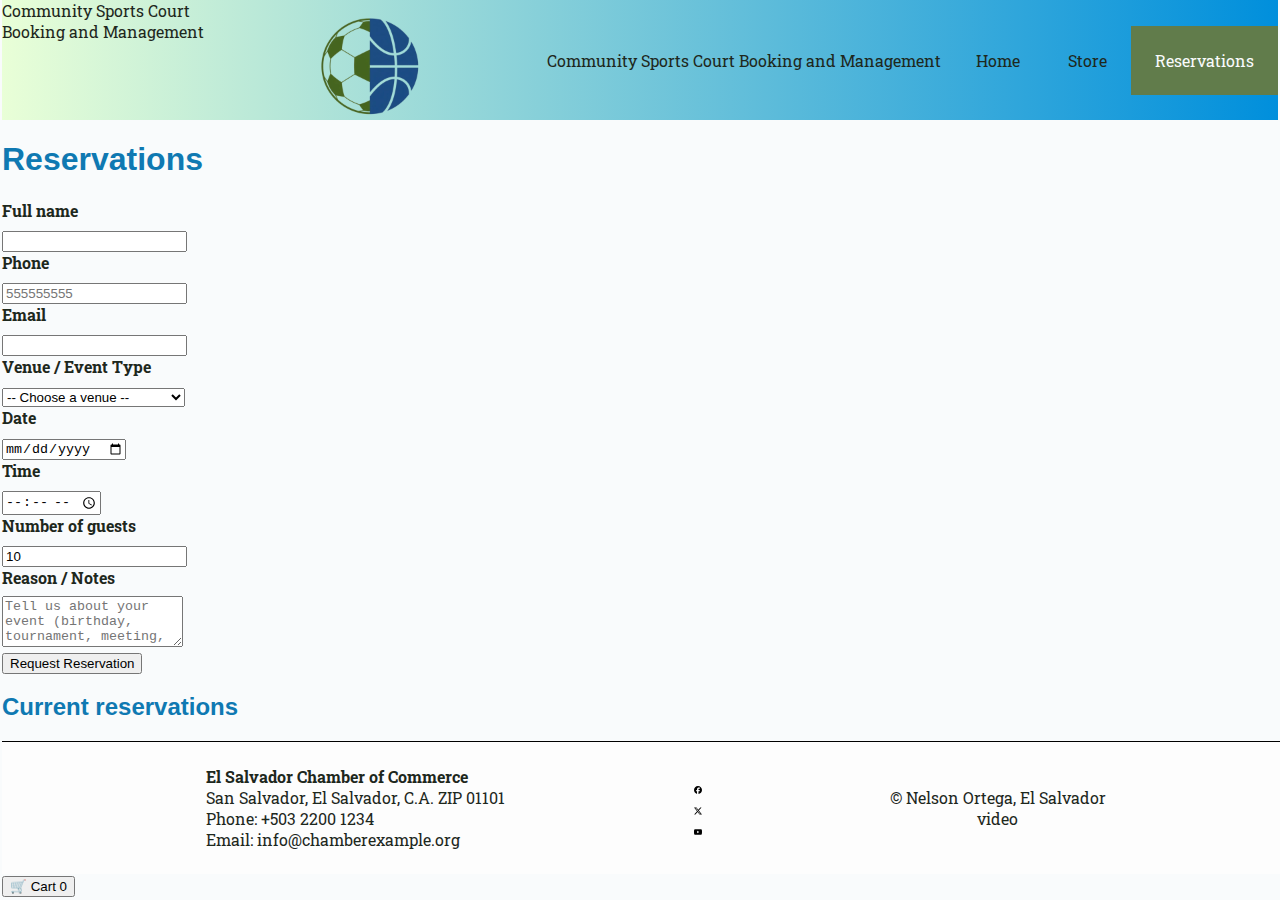
<file: project/reservations.html>
<!DOCTYPE html>
<html lang="en">

<head>
    <meta charset="UTF-8">
    <meta name="viewport" content="width=device-width, initial-scale=1.0">
    <meta name="description" content="Community Sports Court Booking and Management, ">
    <meta name="keywords" content="Community Sports Court Booking and Management, sports">
    <meta name="author" content="Nelson Ortega">

    <meta property="og:title" content="Community Sports Court Booking and Management">
    <meta property="og:description" content="Community Sports Court Booking and Management : ">
    <meta property="og:image"
        content="https://drnodev.github.io/wdd231/project/images/favicon/android-chrome-512x512.png">
    <meta property="og:url" content="https://drnodev.github.io/wdd231/project/directory.html">
    <meta property="og:type" content="website">

    <title>Community Sports Court Booking and Management</title>
    <link rel="apple-touch-icon" sizes="180x180" href="./images/favicon/apple-touch-icon.png">
    <link rel="icon" type="image/png" sizes="32x32" href="./images/favicon/favicon-32x32.png">
    <link rel="icon" type="image/png" sizes="16x16" href="./images/favicon/favicon-16x16.png">

    <link rel="preconnect" href="https://fonts.googleapis.com">
    <link rel="preconnect" href="https://fonts.gstatic.com" crossorigin>
    <link href="https://fonts.googleapis.com/css2?family=Roboto+Slab:wght@100..900&display=swap" rel="stylesheet">

    <link rel="stylesheet" href="styles/base.css">
    <link rel="stylesheet" href="styles/medium.css">
    <link rel="stylesheet" href="styles/large.css">
</head>

<body>
    <header>
        <div class="header-wrapper">
            <div class="logo">
                <img src="images/logo.webp" width="100" alt="Community Sports Court Booking and Management Logo">

            </div>
            <div class="site-brand-sm">
                Community Sports Court Booking and Management
            </div>
            <div class="nav-container">
                <button type="button" id="menu" aria-labelledby="menu" aria-label="menu">
                    <svg viewBox="0 0 24 24" width="24" height="24" stroke="currentColor" stroke-width="2" fill="none"
                        stroke-linecap="round" stroke-linejoin="round">
                        <line x1="3" y1="12" x2="21" y2="12"></line>
                        <line x1="3" y1="6" x2="21" y2="6"></line>
                        <line x1="3" y1="18" x2="21" y2="18"></line>
                    </svg>
                </button>
            </div>
        </div>
        <div class="site-brand-lg">
            Community Sports Court Booking and Management
        </div>
        <nav>
            <ul class="page navigation">
                <li><a href="./index.html">Home</a></li>
                <li><a href="./store.html">Store</a></li>
                <li class="active"><a href="./reservations.html">Reservations</a></li>
            </ul>
        </nav>
    </header>

    <main>
        <h1 class="text-lg">Reservations</h1>
        <section class="section-reservations">

            <form id="reservationForm" action="./reservations-save.html" method="get">
                <!-- Personal Info -->
                <label for="fullName">Full name</label>
                <input id="fullName" name="fullName" type="text" required autocomplete="name">

                <label for="phone">Phone</label>
                <input id="phone" name="phone" type="tel" required pattern="[0-9]{7,10}" maxlength="10"
                    placeholder="555555555">

                <label for="email">Email</label>
                <input id="email" name="email" type="email" required autocomplete="email">

                <!-- Reservation details -->
                <label for="eventType">Venue / Event Type</label>
                <select id="eventType" name="eventType" required>
                    <option value="">-- Choose a venue --</option>
                    <option value="Court A">Court A — Soccer</option>
                    <option value="Court B">Court B — Basketball</option>
                    <option value="Court C">Court C — Basketball</option>
                    <option value="Court D">Court D — Volleyball</option>
                    <option value="Main Field">Main Field</option>
                    <option value="Main Pavilion">Main Pavilion — Event Hall</option>
                    <option value="Private Room">Private Event Room</option>
                    <option value="Track">Track</option>
                </select>

                <label for="date">Date</label>
                <input id="date" name="date" type="date" required>

                <label for="time">Time</label>
                <input id="time" name="time" type="time" required>

                <label for="guests">Number of guests</label>
                <input id="guests" name="guests" type="number" min="1" value="10" required>

                <label for="reason">Reason / Notes</label>
                <textarea id="reason" name="reason" rows="3" required
                    placeholder="Tell us about your event (birthday, tournament, meeting, etc.)"></textarea>

                <div id="formMessages" aria-live="polite"></div>

                <button type="submit" class="btn-submit">Request Reservation</button>
            </form>
            <div id="reservations-items">
                <h2>Current reservations</h2>
                <div class="results"></div>
            </div>
        </section>


    </main>
    <footer>
        <div>
            <strong>El Salvador Chamber of Commerce</strong>
            <br>
            San Salvador, El Salvador, C.A. ZIP 01101<br>
            Phone: +503 2200 1234<br>
            Email: info@chamberexample.org
            <br>
        </div>
        <div class="social">
            <svg role="img" viewBox="0 0 24 24" xmlns="http://www.w3.org/2000/svg">
                <title>Facebook</title>
                <path
                    d="M9.101 23.691v-7.98H6.627v-3.667h2.474v-1.58c0-4.085 1.848-5.978 5.858-5.978.401 0 .955.042 1.468.103a8.68 8.68 0 0 1 1.141.195v3.325a8.623 8.623 0 0 0-.653-.036 26.805 26.805 0 0 0-.733-.009c-.707 0-1.259.096-1.675.309a1.686 1.686 0 0 0-.679.622c-.258.42-.374.995-.374 1.752v1.297h3.919l-.386 2.103-.287 1.564h-3.246v8.245C19.396 23.238 24 18.179 24 12.044c0-6.627-5.373-12-12-12s-12 5.373-12 12c0 5.628 3.874 10.35 9.101 11.647Z" />
            </svg>
            <svg role="img" viewBox="0 0 24 24" xmlns="http://www.w3.org/2000/svg">
                <title>X</title>
                <path
                    d="M18.901 1.153h3.68l-8.04 9.19L24 22.846h-7.406l-5.8-7.584-6.638 7.584H.474l8.6-9.83L0 1.154h7.594l5.243 6.932ZM17.61 20.644h2.039L6.486 3.24H4.298Z" />
            </svg>
            <svg role="img" viewBox="0 0 24 24" xmlns="http://www.w3.org/2000/svg">
                <title>YouTube</title>
                <path
                    d="M23.498 6.186a3.016 3.016 0 0 0-2.122-2.136C19.505 3.545 12 3.545 12 3.545s-7.505 0-9.377.505A3.017 3.017 0 0 0 .502 6.186C0 8.07 0 12 0 12s0 3.93.502 5.814a3.016 3.016 0 0 0 2.122 2.136c1.871.505 9.376.505 9.376.505s7.505 0 9.377-.505a3.015 3.015 0 0 0 2.122-2.136C24 15.93 24 12 24 12s0-3.93-.502-5.814zM9.545 15.568V8.432L15.818 12l-6.273 3.568z" />
            </svg>
        </div>
        <div class="site-info">
            <div>&copy; <span id="currentyear"></span> Nelson Ortega, El Salvador</div>
            <div id="lastModified"></div>
            <a href="https://youtu.be/BJNoQXq1AZw" target="_blank">video</a>
        </div>
    </footer>
    <button id="floatingCart" aria-label="Open cart">
        🛒 Cart
        <span id="cartCount">0</span>
    </button>
    <dialog id="cartDialog">
        <h2>Your Cart</h2>
        <div id="cart"></div>
        <menu>
            <button id="closeCart">Close</button>
        </menu>
    </dialog>
    <script src="scripts/main.js" type="module"></script>
</body>

</html>
</file>
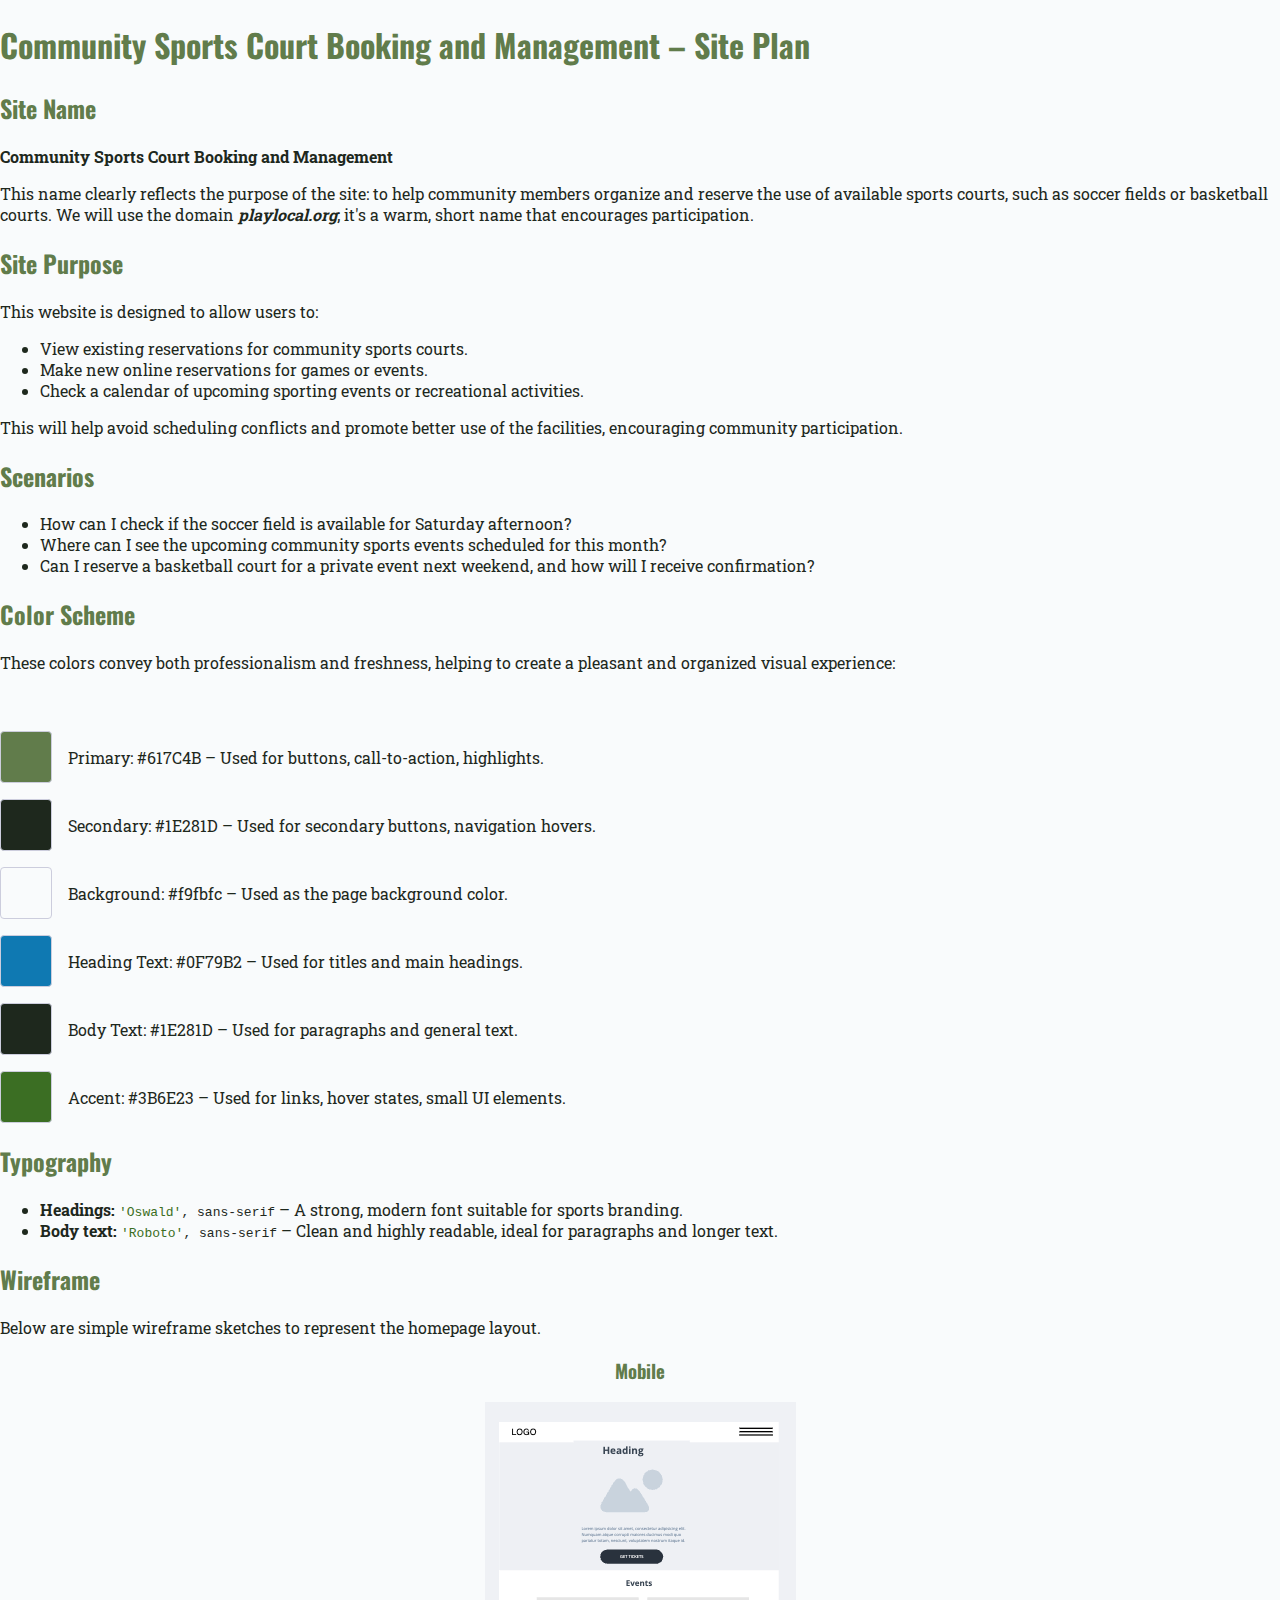
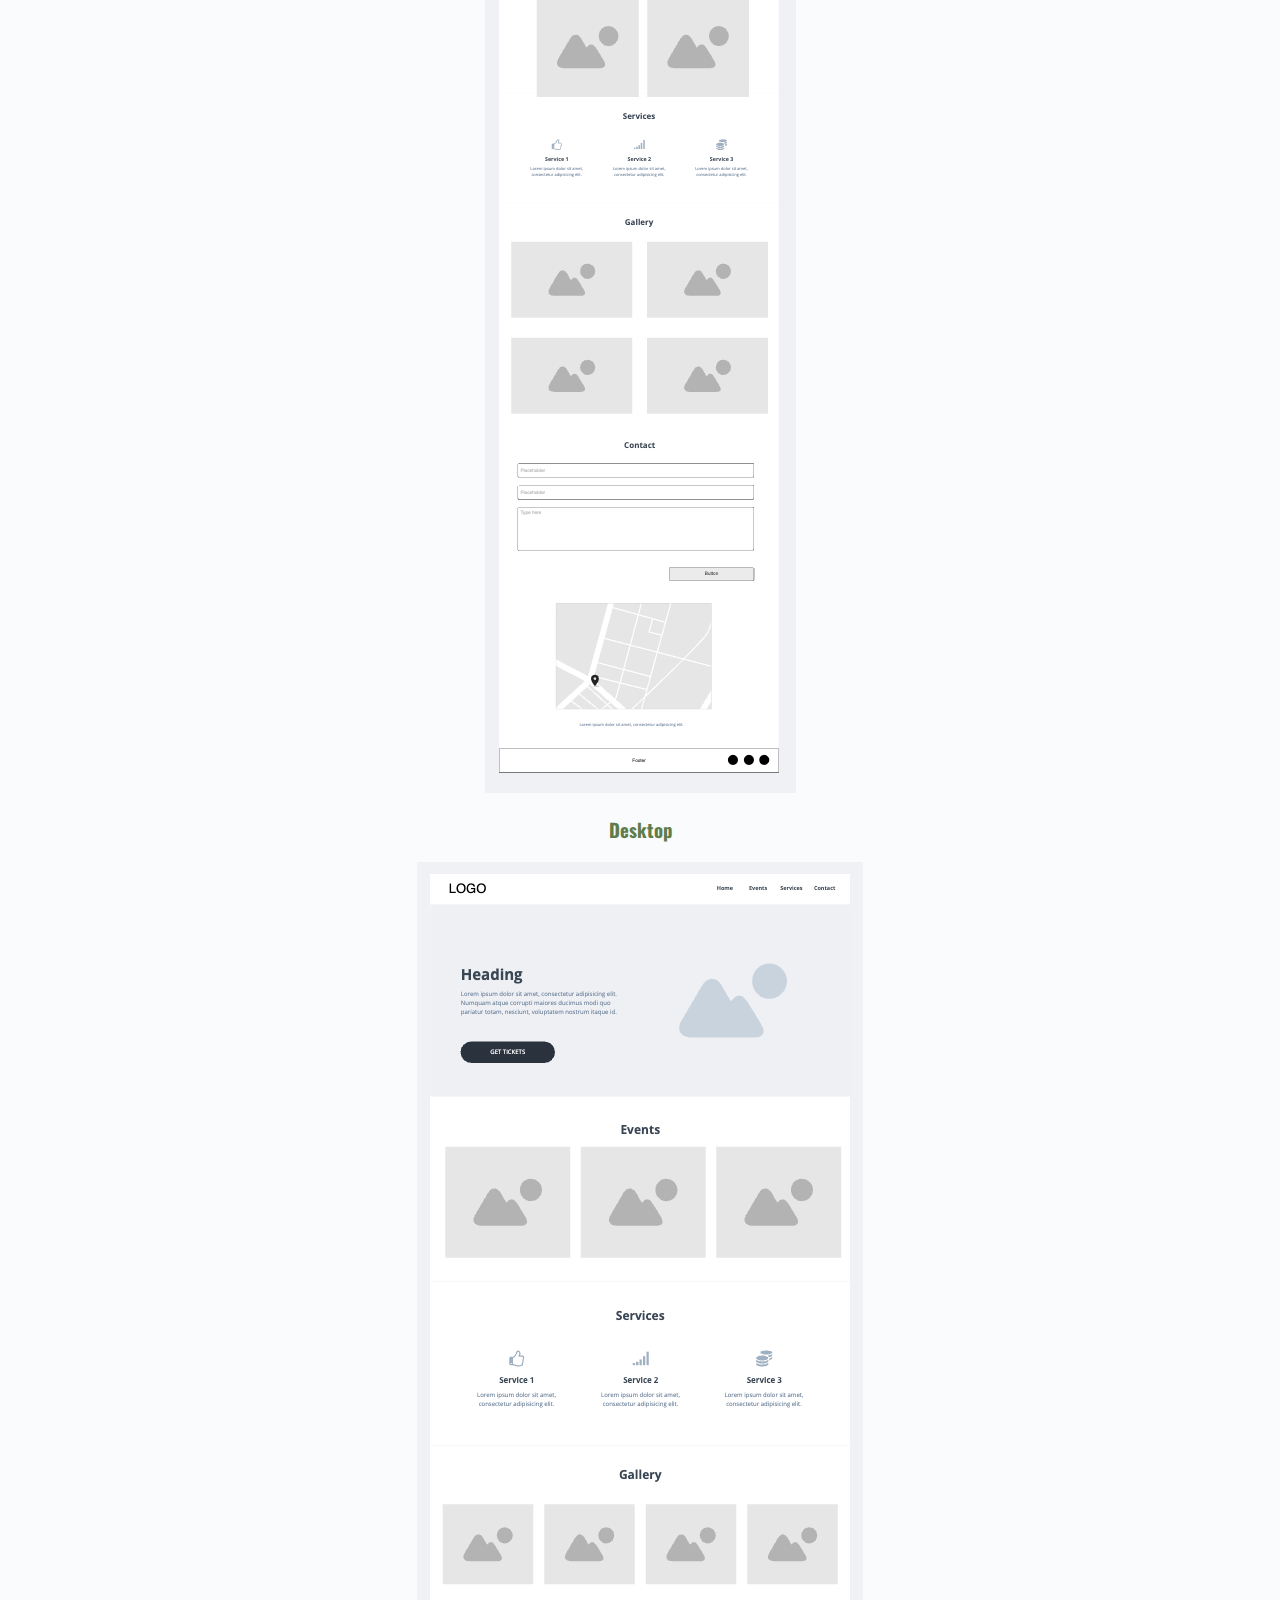
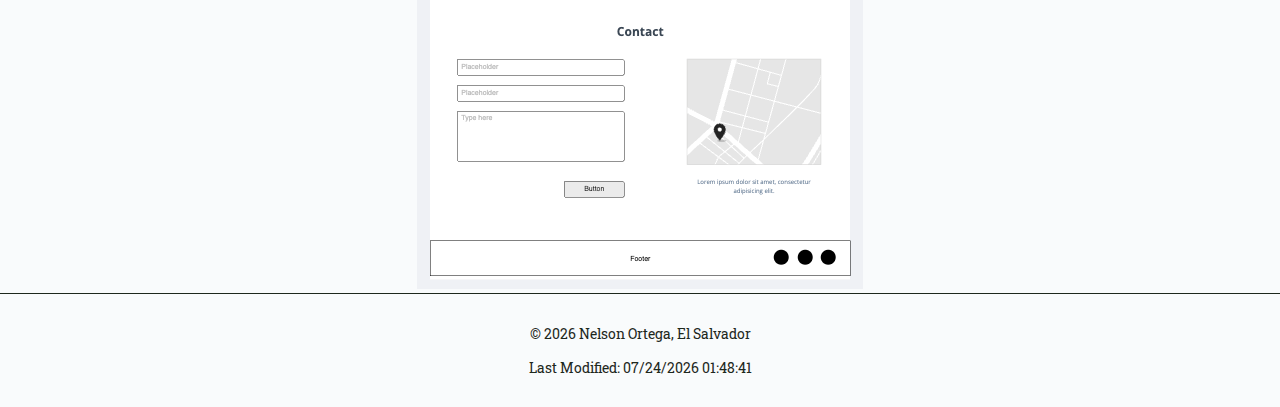
<file: project/siteplan.html>
<!DOCTYPE html>
<html lang="en">
<head>
  <meta charset="UTF-8">
    <meta name="viewport" content="width=device-width, initial-scale=1.0">
    <meta name="description" content="Site plan project">
    <meta name="author" content="Nelson Ortega">   
    <title>Site Plan - Community Sports Court Booking and Management</title>


    <link rel="preconnect" href="https://fonts.googleapis.com">
    <link rel="preconnect" href="https://fonts.gstatic.com" crossorigin>
    <link href="https://fonts.googleapis.com/css2?family=Oswald:wght@200..700&family=Roboto+Slab:wght@100..900&display=swap" rel="stylesheet">
    <link rel="stylesheet" href="styles/main.css">
    <script defer src="scripts/getdates.js"></script>
</head>
<body>
    <main>
  <h1>Community Sports Court Booking and Management – Site Plan</h1>

  <h2>Site Name</h2>
  <p><strong>Community Sports Court Booking and Management</strong></p>
  <p>
    This name clearly reflects the purpose of the site: to help community members organize and reserve the use of available sports courts, such as soccer fields or basketball courts.
    We will use the domain <em>playlocal.org</em>; it's a warm, short name that encourages participation.
  </p>

  <h2>Site Purpose</h2>
  <p>
    This website is designed to allow users to:
    <ul>
        <li>View existing reservations for community sports courts.</li>
        <li>Make new online reservations for games or events.</li>
        <li>Check a calendar of upcoming sporting events or recreational activities.</li>
    </ul>
    This will help avoid scheduling conflicts and promote better use of the facilities, encouraging community participation.
  </p>

  <h2>Scenarios</h2>
  <ul>
    <li>How can I check if the soccer field is available for Saturday afternoon?</li>
    <li>Where can I see the upcoming community sports events scheduled for this month?</li>
    <li>Can I reserve a basketball court for a private event next weekend, and how will I receive confirmation?</li>
  </ul>

  <h2>Color Scheme</h2>
  <p>These colors convey both professionalism and freshness, helping to create a pleasant and organized visual experience:</p>
  
  <br>
  <br>
  <div class="color-sample">
    <div class="box" style="background-color: #617C4B;"></div>
    <div><span class="role">Primary:</span> #617C4B – Used for buttons, call-to-action, highlights.</div>
  </div>
  <div class="color-sample">
    <div class="box" style="background-color: #1E281D;"></div>
    <div><span class="role">Secondary:</span> #1E281D – Used for secondary buttons, navigation hovers.</div>
  </div>
  <div class="color-sample">
    <div class="box" style="background-color: #f9fbfc;"></div>
    <div><span class="role">Background:</span> #f9fbfc – Used as the page background color.</div>
  </div>
  <div class="color-sample">
    <div class="box" style="background-color: #0F79B2;"></div>
    <div><span class="role">Heading Text:</span> #0F79B2 – Used for titles and main headings.</div>
  </div>
  <div class="color-sample">
    <div class="box" style="background-color: #1E281D;"></div>
    <div><span class="role">Body Text:</span> #1E281D – Used for paragraphs and general text.</div>
  </div>
  <div class="color-sample">
    <div class="box" style="background-color: #3B6E23;"></div>
    <div><span class="role">Accent:</span> #3B6E23 – Used for links, hover states, small UI elements.</div>
  </div>
  <h2>Typography</h2>
  <ul>
    <li><strong>Headings:</strong> <code><a href="https://fonts.google.com/specimen/Oswald" target="_blank">'Oswald'</a>, sans-serif</code> – A strong, modern font suitable for sports branding.</li>
    <li><strong>Body text:</strong> <code><a href="https://fonts.google.com/specimen/Roboto" target="_blank">'Roboto'</a>, sans-serif</code> – Clean and highly readable, ideal for paragraphs and longer text.</li>
  </ul>

  <h2>Wireframe</h2>
  <p>Below are simple wireframe sketches to represent the homepage layout.</p>
  <div class="wireframe">
  <h3>Mobile</h3>
  <img src="./images/mobile.png" alt="mobile" >
  <h3>Desktop</h3>
  <img src="./images/desktop.png" alt="desktop" >
    </div>

</main>
<footer>
        <p>
            &copy; <span id="currentyear"></span> Nelson Ortega, El Salvador
        </p>
        <p id="lastModified"></p>
    </footer>
</body>
</html>
</file>
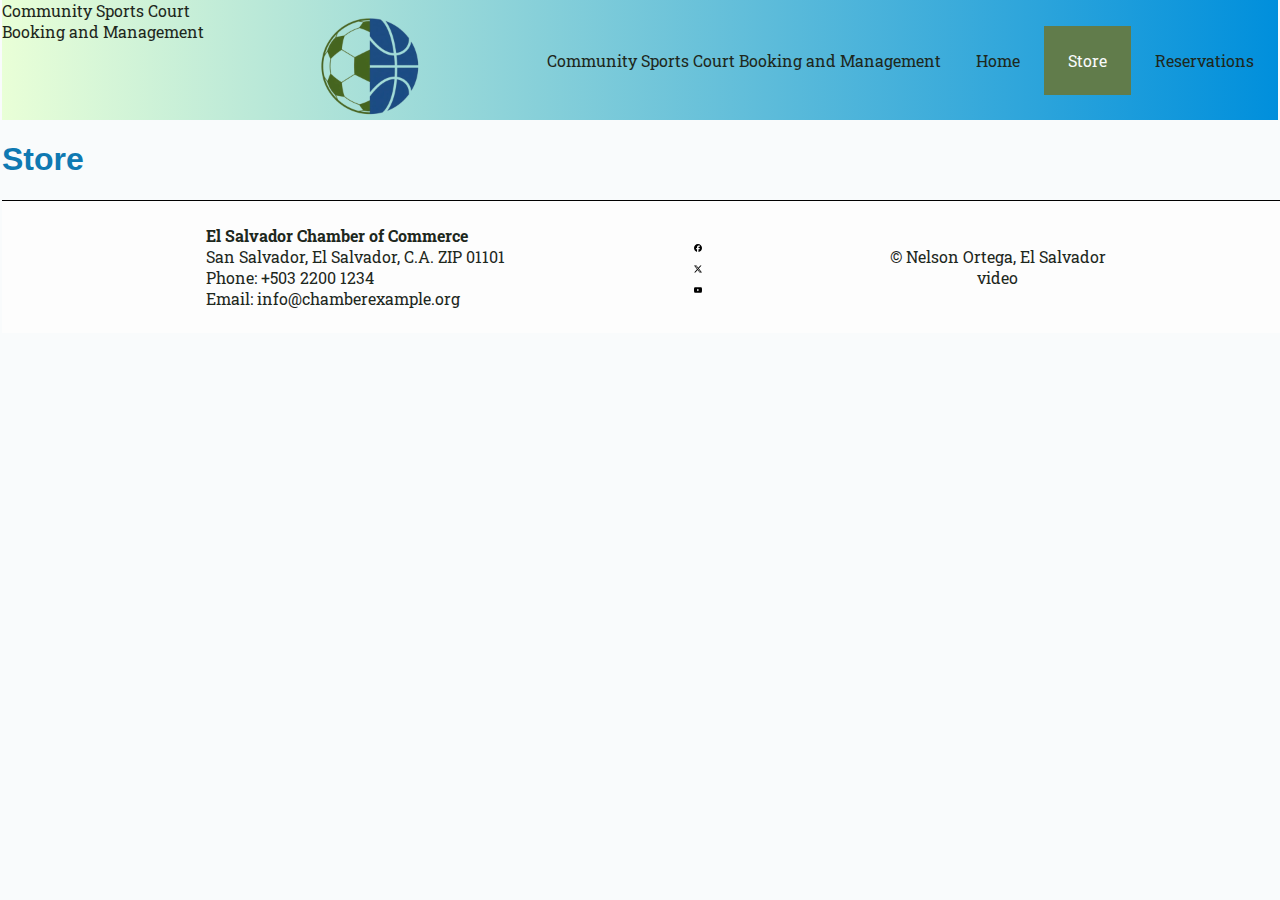
<file: project/store.html>
<!DOCTYPE html>
<html lang="en">

<head>
    <meta charset="UTF-8">
    <meta name="viewport" content="width=device-width, initial-scale=1.0">
    <meta name="description" content="Community Sports Court Booking and Management, ">
    <meta name="keywords" content="Community Sports Court Booking and Management, sports">
    <meta name="author" content="Nelson Ortega">

    <meta property="og:title" content="Community Sports Court Booking and Management">
    <meta property="og:description" content="Community Sports Court Booking and Management : ">
    <meta property="og:image"
        content="https://drnodev.github.io/wdd231/project/images/favicon/android-chrome-512x512.png">
    <meta property="og:url" content="https://drnodev.github.io/wdd231/project/directory.html">
    <meta property="og:type" content="website">

    <title>Community Sports Court Booking and Management</title>
    <link rel="apple-touch-icon" sizes="180x180" href="./images/favicon/apple-touch-icon.png">
    <link rel="icon" type="image/png" sizes="32x32" href="./images/favicon/favicon-32x32.png">
    <link rel="icon" type="image/png" sizes="16x16" href="./images/favicon/favicon-16x16.png">

    <link rel="preconnect" href="https://fonts.googleapis.com">
    <link rel="preconnect" href="https://fonts.gstatic.com" crossorigin>
    <link href="https://fonts.googleapis.com/css2?family=Roboto+Slab:wght@100..900&display=swap" rel="stylesheet">

    <link rel="stylesheet" href="styles/base.css">
    <link rel="stylesheet" href="styles/medium.css">
    <link rel="stylesheet" href="styles/large.css">
</head>

<body>
    <header>
        <div class="header-wrapper">
            <div class="logo">
                <img src="images/logo.webp" width="100" alt="Community Sports Court Booking and Management Logo">

            </div>
            <div class="site-brand-sm">
                Community Sports Court Booking and Management
            </div>
            <div class="nav-container">
                <button type="button" id="menu" aria-labelledby="menu" aria-label="menu">
                    <svg viewBox="0 0 24 24" width="24" height="24" stroke="currentColor" stroke-width="2" fill="none"
                        stroke-linecap="round" stroke-linejoin="round">
                        <line x1="3" y1="12" x2="21" y2="12"></line>
                        <line x1="3" y1="6" x2="21" y2="6"></line>
                        <line x1="3" y1="18" x2="21" y2="18"></line>
                    </svg>
                </button>
            </div>
        </div>
        <div class="site-brand-lg">
            Community Sports Court Booking and Management
        </div>
        <nav>
            <ul class="page navigation">
                <li><a href="./index.html">Home</a></li>
                <li class="active"><a href="./store.html">Store</a></li>
                <li><a href="./reservations.html">Reservations</a></li>
            </ul>
        </nav>
    </header>

    <main>
        <h1 class="text-lg">Store</h1>
        
    </main>
    <footer>
        <div>
            <strong>El Salvador Chamber of Commerce</strong>
            <br>
            San Salvador, El Salvador, C.A. ZIP 01101<br>
            Phone: +503 2200 1234<br>
            Email: info@chamberexample.org
            <br>
        </div>
        <div class="social">
            <svg role="img" viewBox="0 0 24 24" xmlns="http://www.w3.org/2000/svg">
                <title>Facebook</title>
                <path
                    d="M9.101 23.691v-7.98H6.627v-3.667h2.474v-1.58c0-4.085 1.848-5.978 5.858-5.978.401 0 .955.042 1.468.103a8.68 8.68 0 0 1 1.141.195v3.325a8.623 8.623 0 0 0-.653-.036 26.805 26.805 0 0 0-.733-.009c-.707 0-1.259.096-1.675.309a1.686 1.686 0 0 0-.679.622c-.258.42-.374.995-.374 1.752v1.297h3.919l-.386 2.103-.287 1.564h-3.246v8.245C19.396 23.238 24 18.179 24 12.044c0-6.627-5.373-12-12-12s-12 5.373-12 12c0 5.628 3.874 10.35 9.101 11.647Z" />
            </svg>
            <svg role="img" viewBox="0 0 24 24" xmlns="http://www.w3.org/2000/svg">
                <title>X</title>
                <path
                    d="M18.901 1.153h3.68l-8.04 9.19L24 22.846h-7.406l-5.8-7.584-6.638 7.584H.474l8.6-9.83L0 1.154h7.594l5.243 6.932ZM17.61 20.644h2.039L6.486 3.24H4.298Z" />
            </svg>
            <svg role="img" viewBox="0 0 24 24" xmlns="http://www.w3.org/2000/svg">
                <title>YouTube</title>
                <path
                    d="M23.498 6.186a3.016 3.016 0 0 0-2.122-2.136C19.505 3.545 12 3.545 12 3.545s-7.505 0-9.377.505A3.017 3.017 0 0 0 .502 6.186C0 8.07 0 12 0 12s0 3.93.502 5.814a3.016 3.016 0 0 0 2.122 2.136c1.871.505 9.376.505 9.376.505s7.505 0 9.377-.505a3.015 3.015 0 0 0 2.122-2.136C24 15.93 24 12 24 12s0-3.93-.502-5.814zM9.545 15.568V8.432L15.818 12l-6.273 3.568z" />
            </svg>
        </div>
        <div class="site-info">
            <div>&copy; <span id="currentyear"></span> Nelson Ortega, El Salvador</div>
            <div id="lastModified"></div>
            <a href="https://youtu.be/BJNoQXq1AZw" target="_blank">video</a>
        </div>
    </footer>
    <script src="scripts/store.js" type="module"></script>
</body>

</html>
</file>
<file: styles/base.css>
* {
	margin: 0;
	padding: 0;
	box-sizing: border-box;
}


body {
    font-family: "Roboto Slab", serif;
    font-size: 1.1rem;
    font-weight: 200;
    font-style: normal;
}

  
h1 {
	background-color: #007acc;
	padding: 1rem;
	border: 1px solid rgb(0 0 0 / 10%);
	font-size: 2rem;
	text-align: center;
}


nav {
	background-color: #36454f;
	margin: 0 auto;
	/*max-width: 800px;*/
}
nav ul {
	list-style-type: none;
}
nav a {
	display: block;
	color: #fff;
	text-align: center;
	padding: 1rem;
	text-decoration: none;
}

nav a:hover {
	text-decoration: none;
    background-color: rgb(91, 86, 57);
    color: #fff;
}

.active {
	color: yellow;
}


main{
    
    margin: 0 auto;
    display: grid;
    grid-template-columns: 1fr;
    gap: 2rem;
    padding: 1rem;
    max-width: 80%;
    
  }
  
  .card {
    background-color: #f9f9f9;
    padding: 1rem;
    border-radius: 10px;
    box-shadow: 0 2px 8px rgba(0, 0, 0, 0.1);
  }

  .me{
    display: flex;
    align-items: center;
  }

  .flag,.r2{
    display: flex;
    align-items: center;
    flex-direction: column;
  }

  h2 {
    background-color: #007acc; 
    color: white;
    text-align: center;
    padding: 0.5rem;
    border-radius: 8px;
    margin-bottom: 1rem;
  }

  .card-content{
    margin-top: 0.5rem ;
    display: flex;
    flex-direction: column;
    gap: 0.9rem;
    
  }

  footer {
    text-align: center;
    padding: 1rem;
    background-color: #f1f1f1; 
    font-size: 0.9rem;
    color: #333;
  }


  .me, .about{
    display: flex;
    flex-direction: column;
    gap: 1rem;
  }

ul {
    display: block;
    list-style-type: none;
}
.dev li{
    margin-top: 1rem;
}

li a{
    text-decoration: none;
}


@media (min-width: 1500px) {
    main{
        grid-template-columns: 2fr 1fr;   
    }
    nav ul {
		display: flex;
	}
    nav ul li {
		flex: 1 0 auto;
    }
    .me img{float: left;}
    .d2{
        display: flex;
        gap: 2rem;
    }
    .d2 p{
        padding: 0.5rem;
    }
    .r2{
        display: flex;
        flex-direction: row-reverse;
        gap: 2rem;
        padding: 1rem;
    }
    
  }
</file>
<file: chamber/styles/base.css>
:root {
    --primary-color: #0895e0;
    --secondary-color: #414563;
    --accent-color: #00614E;
    --text-color: #333333;
    --background-color: #f5f5f5;
    --action-color: #244c68;
}

* {
    margin: 0;
    padding: 0;
    box-sizing: border-box;
}

html, body{
    height: 100%;
    margin: 0;
}

body {
    font-family: "Roboto Slab", serif;
    font-size: 1.1rem;
    font-weight: 200;
    font-style: normal;
    background-color: var(--background-color);
    display: flex;
    flex-direction: column;
}

.top-nav{
    display: flex;
    justify-content: space-between;
    align-items: center;
    width: 100%;
}

.header-wrapper {
    display: flex;
    flex-direction: column;
    justify-content: left;
    background: var(--primary-color);
}

.hero .header-wrapper {
    background: none !important;
}

.logo {
    display: block;
    text-align: center;
    margin-top: 1rem;
    width: 100%;
}


ul {
    padding: 0;
    margin: 0;
    width: 100%;
}


.nav-container {
    display: flex;
    flex-direction: column;
    justify-content: end;
}

.navigation {
    display: none;
    flex-direction: column;
}

.navigation li {
    list-style: none;
    padding: 1rem;
    background-color: var(--primary-color);
}

.navigation a {
    text-decoration: none;
    color: var(--background-color);
}

.navigation li:hover {
    background-color: var(--accent-color) !important;
    color: var(--heading-text-color);
    cursor: pointer;
}


#menu {
    display: block;
    background-color: var(--background-color);
    border: none;
    cursor: pointer;
    padding: 0.75rem 1rem;
    border-top-left-radius: 5px;
    border-top-right-radius: 5px;
    border-bottom-left-radius: 0;
    border-bottom-right-radius: 0;
    color: var(--heading-text-color);
    transition: background-color 0.3s ease, border-color 0.3s ease, color 0.3s ease;
    width: 60px;
    margin-top: 5px;
}

#menu svg {
    width: 24px;
    height: 24px;
    display: block;
}

#menu.open {
    background-color: var(--primary-color);
    color: var(--background-color);
}

.navigation.open {
    display: flex;
}

#menu:hover {
    background-color: var(--primary-color);
    color: var(--background-color);
}

.cover img {
    width: 100%;
    height: 100%;
    object-fit: cover;
    object-position: center;
}

nav {
    position: absolute;
    width: 100%;
    z-index: 100;
}
main{
    flex: 1;
}
main h1{
    margin-top: 1rem;
    text-align: center;
    font-size: 1.5rem;
}

section {
    width: 100%;
    display: flex;
    gap: 0.2rem;
    flex-direction: column;
}

.section-result, .section-search{
    padding: 1rem;
}

.section-search div{
    width: 100%;
}

.section-search input{
    width: 100%;
    padding: 0.5rem;
}

.section-search select{
    padding: 0.5rem;
    width: 100%;
}

.section-search button{
    width: 100%;
    padding: 0.6rem;
    background-color: var(--action-color);
    color: var(--background-color);
    border: none;
    border-radius: 5px;
    cursor: pointer;
}

.section-search button:hover{
    background-color: var(--accent-color);
}


.view-result-change{
    display: flex;
    width: 100%;
    justify-content: end;
}
.view-result-change button{
    display: flex;
    width: 32px;
    padding: 5px;
    justify-items: center;
    justify-content: center;
    align-items: center;
    border: none;
}

.view-result-change button.active {  
    background-color: var(--action-color) !important;
    color: white;
}

#data-result.grid{
    display: grid;
    grid-template-columns: 1fr 1fr;
    gap: 5px;
}

#data-result.list{
    display: grid;
    grid-template-columns: 1fr;
    gap: 5px;
}
.list .item{
    display: grid;
    grid-template-columns: 1fr 1fr 1fr;
    background-color: #c6c6c6;
}

.list .item img{
    width: 120px;
    height: 50px;
    object-fit: contain;
    padding: 8px;
    border-radius: 8px;
    display: block;
    margin: 0 auto;
}

.list .item div{
    display: flex;
    justify-content: center;
    align-items: center;
}

.grid .item{
    text-align: center;
    box-shadow: 0 0 5px rgba(0,0,0,0.1);
    padding: 8px;
}

.grid .item img{
    width: 120px;
    height: 120px;
    object-fit: contain;
    padding: 8px;
    border-radius: 8px;
    display: block;
    margin: 0 auto;
}

.red{
    background-color: red;
}

.purple{
    background-color: #2e004f;
}

.no320{
    display: none !important;
}

.site-brand-sm{
    display: block;
    text-align: center;
    color: var(--background-color);
    font-size: 1.5rem;
    padding: 5px;
}
.site-brand-lg{
    display: none;
}


footer {
    border-top: 1px solid #000;
    width: 100%;
    display: flex;
    flex-direction: column;
    height: 100px;
    padding: 1rem;
    justify-content: space-evenly;
    align-items: center;
    background-color: #fdfdfd;
}

.social svg{
    width: 32px;
}

.site-info {
    display: flex;
    flex-direction: column;
    justify-content: center;
    align-items: center;
    color: var(--text-color);
}

li.active {
    background-color: var(--accent-color) !important;
    color: white !important;
}


button.bt-call-action {
    background-color: var(--accent-color);
    border: none;
    padding: 1rem;
    font-size: 14px;
    color: #FFF;
    border-radius: 10px;
    margin-top: 20px;
}

.content{
    padding: 1rem;
    display: flex;
    flex-direction: column;
    gap: 5px;
}

.box{
    border: solid #ccc !important;
    padding: 1rem;
}

.events h3, .weather h3, .forecast h3{
    background: var(--secondary-color);
    padding: 5px;
    color: var(--background-color);
}
.events p{
 margin-top: 5px;
}

.events > a{
    display: block;
    text-decoration: none;
    text-align: center;
    padding: 5px;
    background-color: var(--accent-color);
    color: var(--background-color);
    text-shadow: 2px 2px 4px rgba(0, 93, 170, 0.9);
    margin-top: 1rem;
    border-radius: 5px;
}
.events > strong{
    margin-top: 10px;
    margin-bottom: 10px;
    text-align: center;
    display: block;
}

#weather{
    display: flex;
    flex-direction: column;
    justify-content: center;
    align-items: center;
    margin-top: 1rem;
}

#weather > img{
    height: 128px;
    width: 128px;
    text-align: center;
    background-color: #9ac3f8;
    border-radius: 5px;
}
.forecast > div{
    display: flex;
    justify-content: space-between;
}
.day > img{
    width: 64px;
}
.day{
    margin-top: 1rem;
    display: flex;
    flex-direction: column;
    gap: 4px;
    align-items: center;
}
.member-card {
        
  border: 1px solid #ccc;
  padding: 1rem;
  box-shadow: 0 2px 4px rgba(0,0,0,0.1);
  text-align: center;
  margin-bottom: 10px;
    }

    .member-card img {
        max-width: 100%;
        height: 80px;
        object-fit: contain;
        margin-bottom: 0.5rem;
        padding: 1rem;
        border-radius: 5px;
}
 .hero {
        background-image: url('../images/hero.webp');
        background-size: cover;
        background-position: left;
        height: 600px !important; /* ← Ajusta esta altura según tu diseño */
        min-height: 500px;
        position: relative;
        color: white;
        align-items: start !important;
       
    }

     .hero-call {
        position: absolute;
        bottom: 4.5rem;
        right: 0;
        background-color: rgba(0,0,0,0.5);
        padding: 1rem;
        border-radius: 8px;
    }
    .hero-call > h1{
        font-size: 1.2rem;
    }


    .hero nav {
        bottom: -222px;
    }
    
.hero .nav-container{
    position: absolute;
    bottom: 0;
}


    .hero .nav-container #menu {
        background: var(--accent-color) !important;
    }
    .hero-call > div{
        display: flex;
        justify-content: center;
        width: 100% !important;
    }
    .join-section{
        display: flex;
        flex-direction: column;
        padding: 1rem;
        gap: 10px;
    }
    .join-section .form{
        min-height      : 100px;
    }
    .join-section .cards{
        min-height      : 100px;
        padding         : 2rem;
        background-color: #f9fafb;
    }
    .card{
        padding         : 1rem;
        background-color: white;
        margin-bottom   : 0.5rem ;
        margin-top      : 0.5rem;
        border-radius   : 5px;
        box-shadow      : 0 10px 25px rgba(0, 0, 0, 0.05);
    }
    .card h3{
        display         : block;
        text-align      : center;
        margin-bottom   : 0.5rem;
    }
    .cards h3{
        text-align: center;
        margin-bottom: 1rem;
    }
    .card{
        text-align: center;
    }
    .card button{
        padding: 0.5rem;
        border-radius: 5px;
        border: none;
        background-color: var(--action-color);
        color: var(--background-color);
        cursor: pointer;
    }
    .card button:hover{
        background-color: var(--primary-color);
    }
    .membership-modal{
        font-size: 16px;
    }
    .membership-modal ul{
        margin-top: 0.5rem;
        text-decoration: none;
        padding-left: 0.5rem ;
    }
    dialog {
        border: none;
        padding: 2rem;
        border-radius: 8px;
        max-width: 400px;
        width: 90%;
        position: fixed;
        top: 50%;
        left: 50%;
        transform: translate(-50%, -50%);
        box-shadow: 0 10px 30px rgba(0, 0, 0, 0.2);
        background-color: white;
        z-index: 1000;
    }
    dialog::backdrop {
        background-color: rgba(0, 0, 0, 0.5);
    }
    .close-modal{
        padding: 0.2rem;
        border-radius: 5px;
        background-color: var(--action-color);
        color: var(--background-color);
        cursor: pointer;
        text-align: right;
    }
    .close-modal:hover{
        background-color: var(--primary-color);
    }

    .card-footer{
        display: flex;
        justify-content: end;
        margin-top: 0.8rem;
    }
 
   .form {
  display: flex;
  justify-content: center;
  padding: 2rem;
  background-color: #f9fafb;
}

.form-container {
  max-width: 600px;
  width: 100%;
  background: #ffffff;
  padding: 2rem;
  border-radius: 12px;
  box-shadow: 0 10px 25px rgba(0, 0, 0, 0.05);
  display: flex;
  flex-direction: column;
  gap: 1.25rem;
  font-family: system-ui, sans-serif;
}

.form-container label {
  display: flex;
  flex-direction: column;
  font-weight: 500;
  font-size: 1rem;
  color: #1f2937;
}

.form-container input[type="text"],
.form-container input[type="email"],
.form-container input[type="tel"],
.form-container select,
.form-container textarea {
  margin-top: 0.5rem;
  padding: 0.75rem 1rem;
  font-size: 1rem;
  border: 1px solid #d1d5db;
  border-radius: 8px;
  transition: border-color 0.3s, box-shadow 0.3s;
}

.form-container input:focus,
.form-container select:focus,
.form-container textarea:focus {
  outline: none;
  border-color: #3b82f6;
  box-shadow: 0 0 0 3px rgba(59, 130, 246, 0.2);
}

.form-container textarea {
  min-height: 100px;
  resize: vertical;
}

.form-container button {
  margin-top: 1rem;
  padding: 0.75rem 1.25rem;
  background-color: var(--action-color);
  color: white;
  border: none;
  border-radius: 8px;
  font-size: 1rem;
  font-weight: 600;
  cursor: pointer;
  transition: background-color 0.2s;
}


.form-container button:hover {
  background-color: var(--primary-color);
}


 .thankyou-container {
      max-width: 600px;
      margin: 4rem auto;
      padding: 2rem;
      background-color: #fefefe;
      border-radius: 12px;
      box-shadow: 0 8px 24px rgba(0, 0, 0, 0.1);
      font-family: system-ui, sans-serif;
    }

    .thankyou-container h1 {
      font-size: 2rem;
      margin-bottom: 1rem;
      color: #1d4ed8;
    }

    .thankyou-container p {
      margin-bottom: 0.75rem;
      font-size: 1rem;
      color: #374151;
    }

    .field-label {
      font-weight: 600;
      color: #111827;
    }


    .back{
        text-decoration: none;
        padding: 0.5rem;
        background-color: var(--action-color);
        color: var(--background-color);
        border-radius: 5px;
        border: none;
        cursor: pointer;
    }

    .back:hover{
        background-color: var(--primary-color);
    }

    .thk-footer{
        display: flex;
        justify-content: end;
    }
</file>
<file: chamber/styles/large.css>
@media (min-width: 769px) {

}
</file>
<file: project/styles/base.css>
:root {

    --primary-color: #617C4B;
    --secondary-color:#1E281D;
    --background-color: #f9fbfc;
    --heading-text-color: #0F79B2;
    --body-text-color:  #1E281D;
    --accent-color: #3B6E23;


    --padding-base: 1rem;
    --margin-small: 0.5rem;
    --margin-medium: 1rem;
    --margin-large: 1.5rem;


    --breakpoint-desktop: 769px;
    --breakpoint-mobile-max: 768px;
}


body {
    margin: 0;
    font-family: "Roboto Slab", serif;
    background-color: var(--background-color);
    color: var(--body-text-color);
    padding-left: 2px;
    padding-right: 2px;
}

a {
    text-decoration: none;
    color: var(--body-text-color);
}

h1,
h2,
h3,
h4 {
    font-family: "Oswald", sans-serif;
    color: var(--heading-text-color);
}

.header-wrapper {
    display: flex;
    flex-direction: row-reverse;
    justify-content: left
}

.logo {
    display: block;
    text-align: center;
    margin-top: 1rem;
    width: 100%;
}

.logo img {
    transform: translateX(-24px);
}

ul {
    padding: 0;
    margin: 0;
    width: 100%;
}

header{
        background-image: linear-gradient(to right, #e9ffd7, #008fdc);
}

.nav-container {
    display: flex;
    flex-direction: column;
    justify-content: space-between;
}

.navigation {
    display: none;
    flex-direction: column;
    color: var(--heading-text-color);
}

.navigation li {
    list-style: none;
    padding: 1rem;
    background-color: var(--primary-color);
}

.navigation a {
    text-decoration: none;
    color: #000;
}

.navigation li:hover {
    background-color: var(--accent-color);
    color: var(--heading-text-color);
    cursor: pointer;
}


#menu {
    display: block;
    background-color: var(--background-color);
    border: 1px solid rgba(180, 205, 181, 0.3);
    cursor: pointer;
    padding: 0.75rem 1rem;
    border-top-left-radius: 5px;
    border-top-right-radius: 5px;
    border-bottom-left-radius: 0;
    border-bottom-right-radius: 0;
    color: var(--heading-text-color);
    transition: background-color 0.3s ease, border-color 0.3s ease, color 0.3s ease;
    width: 60px;
    height: 100%;
    margin-top: 5px;
}

#menu svg {
    width: 24px;
    height: 24px;
    display: block;
}

#menu.open {
    background-color: var(--primary-color);
    color: var(--background-color);
}

.navigation.open {
    display: flex;
}

#menu:hover {
    background-color: var(--primary-color);
    color: var(--background-color);
}

.cover img {
    width: 100%;
    height: 100%;
    object-fit: cover;
    object-position: center;
}

nav {
    position: absolute;
    width: 100%;
    z-index: 100;
}



section.main {
    position: relative;
    width: 100%;
    margin: 0 auto;
    display: flex;
    flex-direction: column;
    align-items: center;
    justify-content: center;
    min-height: 400px;
}

.cover {
    position: absolute;
    top: 0;
    left: 0;
    width: 100%;
    height: 100%;
    z-index: -1;
}

.cover img {
    width: 100%;
    height: 100%;
    object-fit: cover;
    object-position: center;
}

.info {
    position: relative;
    z-index: 1;
    color: var(--background-color);
    padding: var(--padding-base);
    text-shadow: 1px 1px 1px var(--body-text-color);
}

.info p{
     background-color: rgba(30, 40, 29, 0.066);
     padding: 0.5rem;
     border-radius: 5px;
    text-align: center;
}


body > header > nav > ul > li.active  {
    background: var(--secondary-color);
}
body > header > nav > ul > li.active a {
   color: var(--background-color) !important;
}



.call-action {
    position: relative;
    z-index: 1;
    margin-top: var(--margin-medium);
    text-align: center;
}

.call-action button {
    background-color: #809F65;
    color: #000;
    border: none;
    padding: 1rem 2rem;
    font-size: large;
    font-weight: bold;
    border-radius: 5px;
    cursor: pointer;
    transition: background-color 0.3s ease;
}

.call-action button:hover {
    background-color: var(--accent-color);
}

.section {
    text-align: center;
}

.section h2 {
    font-size: 2.5rem;
    text-align: center;
}

.event-adds {
    margin-top: 1rem;
    display: grid;
    grid-template-columns: repeat(1, auto);
    justify-content: center;
    justify-items: center;
    gap: 1rem;
    text-align: center;
    margin-left: 0.8rem;
}

.add img {
    width: 240px;
}

.event-card {
    display: flex;
    flex-direction: column;
    background-color: #fff;
    border-radius: 10px;
    overflow: hidden;
    box-shadow: 0 4px 8px rgba(0, 0, 0, 0.1);
    margin-bottom: 20px;
    transition: transform 0.2s ease;
}

.event-card:hover {
    transform: scale(1.01);
}

.event-image {
    width: 100%;
    height: 200px;
    aspect-ratio: 1/1;
    object-fit: contain;
}

.event-content {
    padding: 20px;
    width: 100%;
    box-sizing: border-box;
}

.event-title {
    font-size: 2em;
    margin-bottom: 10px;
    color: var(--heading-text-color);
}

.event-date {
    color: #888;
    font-size: 1.5em;
    margin-bottom: 10px;
}

.event-description {
    font-size: 1.2em;
    margin-bottom: 10px;
    color: #555;
}

.event-price {
    font-weight: bold;
    font-size: 1.5em;
    color: var(--primary-color)
}

.btn-ticket {
    background-color: var(--secondary-color);
    border: none;
    border-radius: 5px;
    padding: 1em;
    margin-top: 1em;
    cursor: pointer;
    box-shadow: 1px 1px 2px 0px rgba(0, 0, 0, 0.9);
}

.btn-ticket:hover {
    background-color: var(--accent-color);
    color: var(--background-color);
}



footer {
    border-top: 1px solid #000;
    width: 100%;
    display: flex;
    height: 100px;
    padding: 1rem;
    justify-content: space-evenly;
    align-items: center;
    background-color: #fdfdfd;
}

.social-icons {
    display: inline-flex;
}

.site-info {
    display: flex;
    flex-direction: column;
    justify-content: center;
    align-items: center;
}

.school-section {
    padding: 8rem 1rem;
    margin-bottom: 8rem;
}

.school-container {
    max-width: 1000px;
    margin: 0 auto;
    display: flex;
    flex-wrap: wrap;
    align-items: center;
    gap: 2rem;
}

.school-image {
    flex: 1;
    min-width: 300px;
}

.school-image img {
    width: 100%;
    border-radius: 10px;
    display: block;
}

.school-content {
    flex: 1;
    min-width: 300px;
}

.school-content h2 {
    font-size: 2rem;
    margin-bottom: 1rem;
}

.school-content p {
    font-size: 1rem;
    line-height: 1.6;
    margin-bottom: 1rem;
}

.school-content ul {
    padding-left: 1.2rem;
    list-style: disc;
    margin-bottom: 1.5rem;
}

.school-button {
    display: inline-block;
    padding: 0.75rem 1.5rem;
    background-color: var(--primary-color);
    color: #fff;
    text-decoration: none;
    border-radius: 5px;
    font-weight: bold;
    transition: background-color 0.3s ease;
}

.school-button:hover {
    background-color: var(--accent-color);
}

.rental-section {
  padding: 8rem 1rem;
  margin-bottom: 8rem;
}

.rental-container {
  max-width: 1000px;
  margin: 0 auto;
  display: flex;
  flex-wrap: wrap;
  align-items: center;
  gap: 2rem;
}

.rental-image {
  flex: 1;
  min-width: 300px;
}

.rental-image img {
  width: 100%;
  border-radius: 10px;
  display: block;
}

.rental-content {
  flex: 1;
  min-width: 300px;
}

.rental-content h2 {
  font-size: 2rem;
  margin-bottom: 1rem;
}

.rental-content p {
  font-size: 1rem;
  line-height: 1.6;
  margin-bottom: 1rem;
}

.rental-content ul {
  padding-left: 1.2rem;
  list-style: disc;
  margin-bottom: 1.5rem;
}

.rental-button {
  display: inline-block;
  padding: 0.75rem 1.5rem;
  background-color: var(--primary-color);
  color: #fff;
  text-decoration: none;
  border-radius: 5px;
  font-weight: bold;
  transition: background-color 0.3s ease;
}

.rental-button:hover {
  background-color: var(--accent-color);
}

 .store-section {
    padding: 3rem 1rem;
  }

  .store-container {
    max-width: 1000px;
    margin: 0 auto;
  }

  .store-header {
    text-align: center;
    margin-bottom: 2rem;
  }

  .store-header h2 {
    font-size: 2rem;
    margin-bottom: 0.5rem;
  }

  .store-header p {
    font-size: 1rem;
    margin-bottom: 1rem;
  }

  #typeFilter {
    padding: 0.5rem;
    font-size: 1rem;
  }

  .product-grid {
    display: grid;
    grid-template-columns: repeat(auto-fill, minmax(220px, 1fr));
    gap: 1.5rem;
    margin-top: 2rem;
  }

  .product-card {
    border: 1px solid #ddd;
    border-radius: 10px;
    padding: 1rem;
    text-align: center;
    transition: box-shadow 0.3s ease;
    background: white;
  }

  .product-card:hover {
    box-shadow: 0 2px 10px rgba(0,0,0,0.1);
  }

  .product-name {
    font-weight: bold;
    margin-bottom: 0.5rem;
  }

  .product-type {
    font-size: 0.9rem;
    color: #888;
    margin-bottom: 0.5rem;
  }

  .product-description {
    font-size: 0.95rem;
    margin-bottom: 0.5rem;
  }

  .product-price {
    font-weight: bold;
    color: #000;
  }

  .store-notice-section {
  padding: 3rem 1rem;
  text-align: center;
}

.store-notice-container {
  max-width: 800px;
  margin: 0 auto;
}

.store-notice-section h3 {
  font-size: 1.5rem;
  margin-bottom: 1rem;
  color: #333;
}

.store-notice-section p {
  font-size: 1rem;
  color: #555;
  line-height: 1.5;
}


.contact-section {
  padding: 8rem 1rem;
  margin-bottom: 8rem;
}

.contact-container {
  max-width: 600px;
  margin: 0 auto;
}

.contact-section h2 {
  font-size: 2rem;
  text-align: center;
  margin-bottom: 1rem;
}

.contact-section p {
  text-align: center;
  margin-bottom: 2rem;
  font-size: 1rem;
}

.form-group {
  margin-bottom: 1.5rem;
}

label {
  display: block;
  font-weight: bold;
  margin-bottom: 0.5rem;
}

.required {
  color: red;
}
.contact-section input,
.contact-section select,
.contact-section textarea {
  width: 100%;
  padding: 0.75rem;
  border: 1px solid #ccc;
  border-radius: 5px;
  font-size: 1rem;
}

.contact-button {
  display: block;
  width: 100%;
  padding: 0.75rem;
  background-color: #000;
  color: #fff;
  font-weight: bold;
  border: none;
  border-radius: 5px;
  cursor: pointer;
  transition: background-color 0.3s ease;
}

.contact-button:hover {
  background-color: #333;
}

.form-message {
  margin-top: 1rem;
  text-align: center;
  font-weight: bold;
  color: green;
}

.events-section {
  padding: 4rem 1rem;
  text-align: center;
}

.filters {
  display: flex;
  gap: 1rem;
  flex-wrap: wrap;
  justify-content: center;
  margin-bottom: 2rem;
}

.filters input,
.filters select {
  padding: 0.5rem;
  font-size: 1rem;
}

.events-grid {
  display: grid;
  grid-template-columns: 1fr;
  gap: 1rem;
  justify-content: center;
  justify-items: center;
}

.events-section .event-card {
  background: white;
  border-radius: 10px;
  width: 100%;
  overflow: hidden;
  box-shadow: 0 0 5px rgba(0, 0, 0, 0.1);
  text-align: left;
}

.events-section .event-card img {
  width: 150px;
  object-fit: cover;
}

.event-card-content {
  padding: 1rem;
}

.event-card-content h3 {
  margin: 0.5rem 0;
}

.event-card-content .date,
.event-card-content .price {
  font-weight: bold;
  color: #444;
  margin-bottom: 0.5rem;
}

.filters button{
    height: 36px;
}

.service{
    margin-left: 0.5rem;
}

 .service .service-card {
        display: flex;
        flex-direction: column;
        gap: 1rem;
        background-color: white;
        padding: 1rem;
        border-radius: 5px;
        box-shadow: 1px 1px 2px 0px rgba(0,0,0,0.3);
        cursor: pointer;
        font-size: 1.2rem;
        justify-content: flex-start; 
        align-items: center; 
        text-align: center; 
        margin: 1rem auto;
    }


.image-gallery {
  padding: 2rem 1rem;
  max-width: 1000px;
  margin: 0 auto;
  text-align: center;
}

.gallery-grid {
  display: grid;
  grid-template-columns: 1fr;
  gap: 1rem;
  margin-top: 1.5rem;
}

.gallery-grid img {
  width: 100%;
  height: auto;
  border-radius: 8px;
  object-fit: cover;
  box-shadow: 0 2px 8px rgba(0,0,0,0.1);
  transition: transform 0.3s ease;
}

.gallery-grid img:hover {
  transform: scale(1.05);
}


.cart-section {
  padding: 2rem;
}

.cart-list {
  display: flex;
  flex-direction: column;
  gap: 1rem;
}

.cart-item {
  display: flex;
  align-items: center;
  gap: 1rem;
  background: white;
  padding: 1rem;
  border-radius: 8px;
}

.cart-item img {
  width: 80px;
  height: auto;
  border-radius: 5px;
}

.cart-info {
  flex: 1;
}

.cart-remove {
  background-color: red;
  color: white;
  border: none;
  padding: 0.5rem 1rem;
  cursor: pointer;
  border-radius: 4px;
}


#floatingCartButtonSection {
  position: fixed;
  bottom: 20px;
  right: 20px;
  z-index: 1000;
}

#floatingCartButtonSection > a  {
  background-color: var(--primary-color);
  color: #000;
  border: none;
  padding: 1rem 1.5rem;
  border-radius: 30px;
  font-size: 1rem;
  box-shadow: 0 4px 8px rgba(0,0,0,0.3);
  cursor: pointer;
  transition: background-color 0.3s ease;
}

#floatingCartButton:hover {
  background-color: var(--accent-color);
}

.a-link{
    color: var(--heading-text-color);
    text-decoration: underline;
}
</file>
<file: project/styles/medium.css>
nav ul {
  flex-direction: row;
  display: flex !important;
}

#menu-toggle {
  display: none;
}
</file>
<file: project/styles/large.css>
@media (min-width: 769px) {
    header {
        display: flex;
        justify-content: space-between;
        align-items: center;
    }

    #menu {
        display: none;
    }

    nav {
        justify-items: center;
    }

    .navigation {
        justify-items: center;
    }

    .navigation,
    .navigation li {
        display: flex;
        flex-direction: row;
        width: 100%;
        justify-content: center;
        background-color: transparent;
        padding: 0;
    }

    li.active, .active a{
        background-color: var(--primary-color);
        color: #000 !important;
    }

    .navigation a {
        padding: 24px;
        width: 100%;
        display: block;
    }

    .logo {
        margin-left: 2.5rem;
    }

    nav {
        position: static;
        width: inherit;
        z-index: 100;
    }

    .navigation a {
        text-decoration: none;
        color: var(--body-text-color);
    }
    .info{
        font-size: 1rem;
    }

    section.main{
        min-height: 75vh;
    }
    .info p {
        text-align: center;
        font-size: 2.0rem;
    }

   .service > div {
        display: flex;
        justify-content: space-evenly;
        align-items: stretch; 
        gap: 2rem; 
        flex-wrap: wrap; 
    }

    .service {
        margin-left: 0;
    }

    

    .service .service-card {
        display: flex;
        flex-direction: column;
        gap: 1rem;
        width: 400px;
        background-color: white;
        padding: 1rem;
        border-radius: 5px;
        box-shadow: 1px 1px 2px 0px rgba(0,0,0,0.3);
        cursor: pointer;
        font-size: 1.2rem;
        justify-content: flex-start; 
        align-items: center; 
        text-align: center; 
    }

    .events-grid {
        display: grid;
        grid-template-columns: 1fr 1fr;
        gap: 1rem;
    }
    .event-adds {
        grid-template-columns: repeat(2, auto);
        margin-left: 0;
    }
    .event-card {
        flex-direction: row;
        max-width: 800px;
    }

    .event-image {
        width: 300px;
        height: 300px;
        aspect-ratio: 1/1;
        object-fit: cover;
    }

    .event-content {
        padding: 20px;
        width: 60%;
        box-sizing: border-box;
    }

    .gallery-grid {
          grid-template-columns: 1fr 1fr 1fr;
    }
}
</file>
<file: chamber/styles/medium.css>
@media (min-width: 641px) and (max-width: 1024px) {
    .card-container{
            grid-template-areas: "cards cards";
    }
}
</file>
<file: project/styles/main.css>
body {
      font-family: "Roboto Slab", serif;
      background-color: #f9fbfc;
      color:  #1E281D;
      margin: auto;
    }
    h1, h2, h3, h4 {
      color: #617C4B;
      font-family: "Oswald", sans-serif;
    }

     .color-sample {
      display: flex;
      align-items: center;
      margin-bottom: 1rem;
    }
    .box {
      width: 50px;
      height: 50px;
      margin-right: 1rem;
      border-radius: 4px;
      border: 1px solid #cccddd;
    }
    em {font-weight: bold; cursor: pointer;}
    em:hover{
               color: #3B6E23;

    }
    .wireframe{
        text-align: center;
    }

    a {
        color: #3B6E23;
        text-decoration: none;
    }
    a:hover{
        color: #1E281D;
    }

  footer {
    border-top: 1px solid  #1E281D;
    text-align: center;
    padding: 1rem;
    font-size: 0.9rem;
  }
</file>
